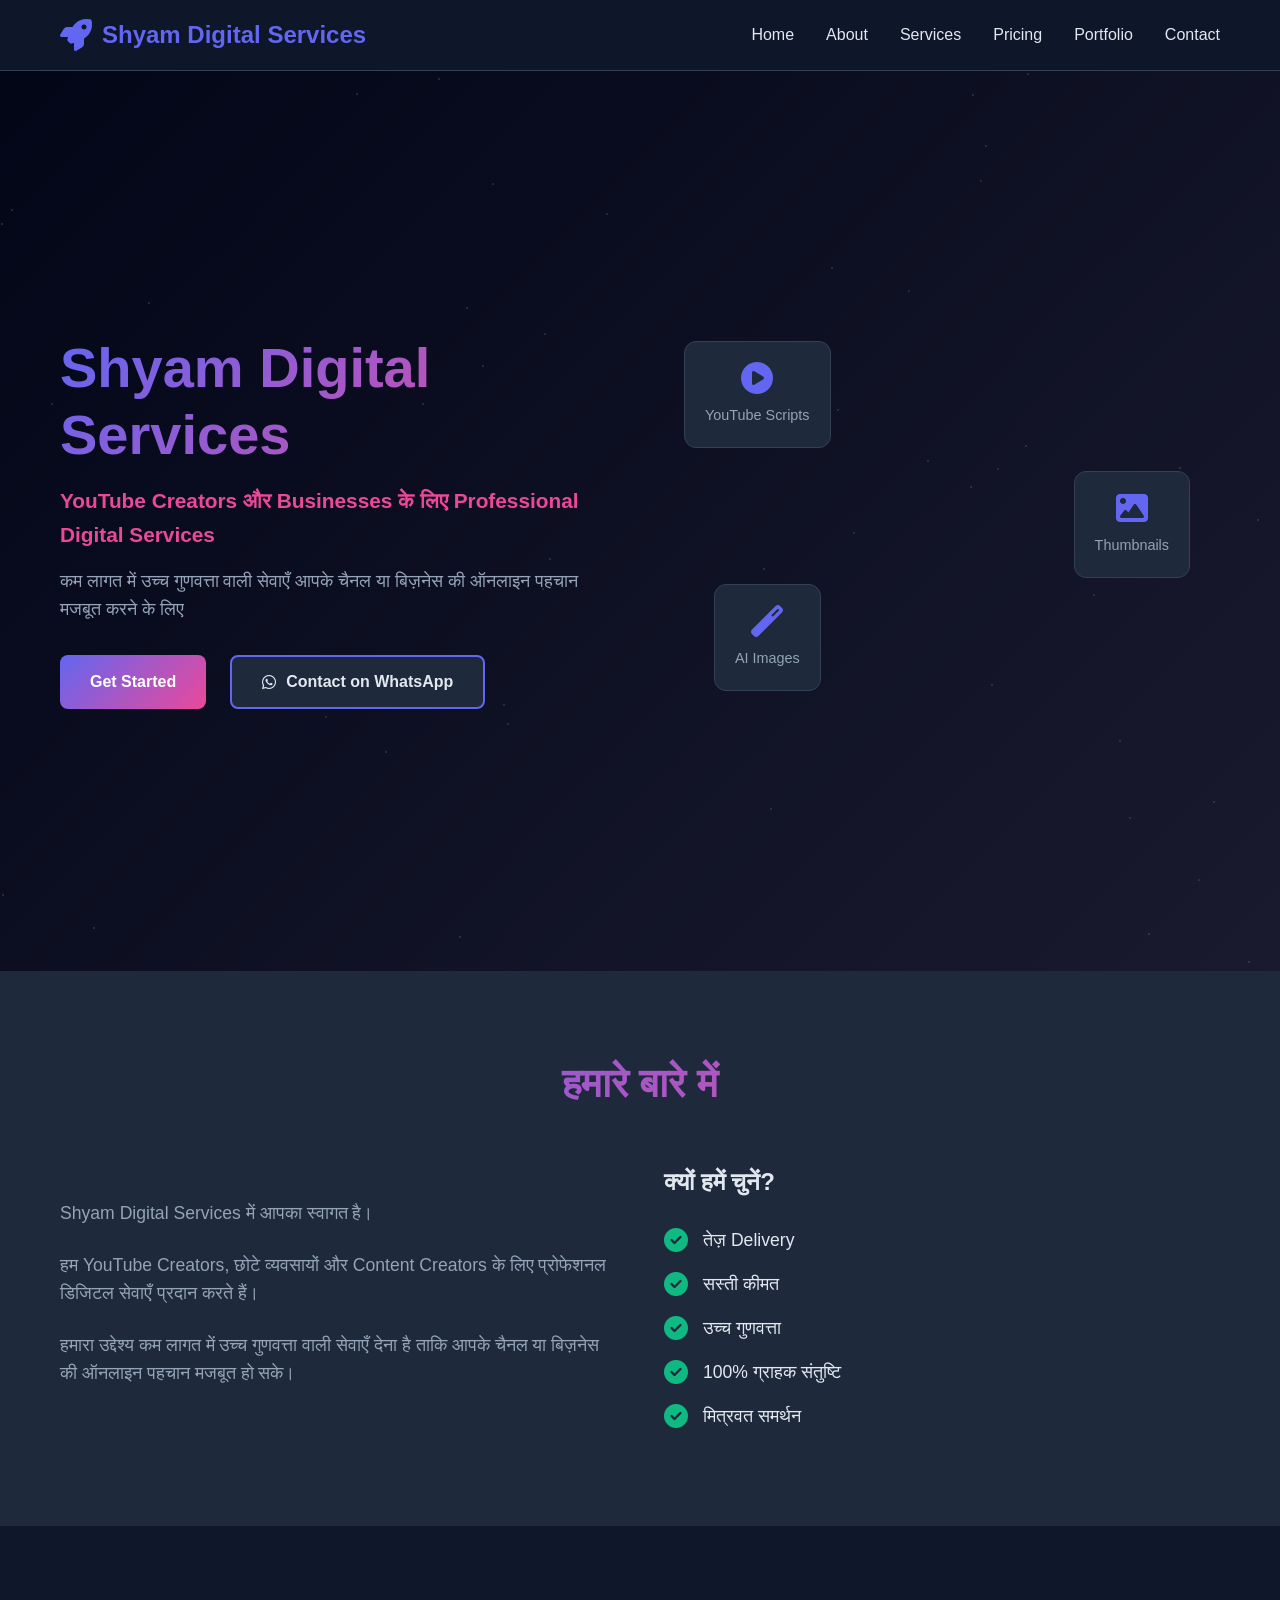
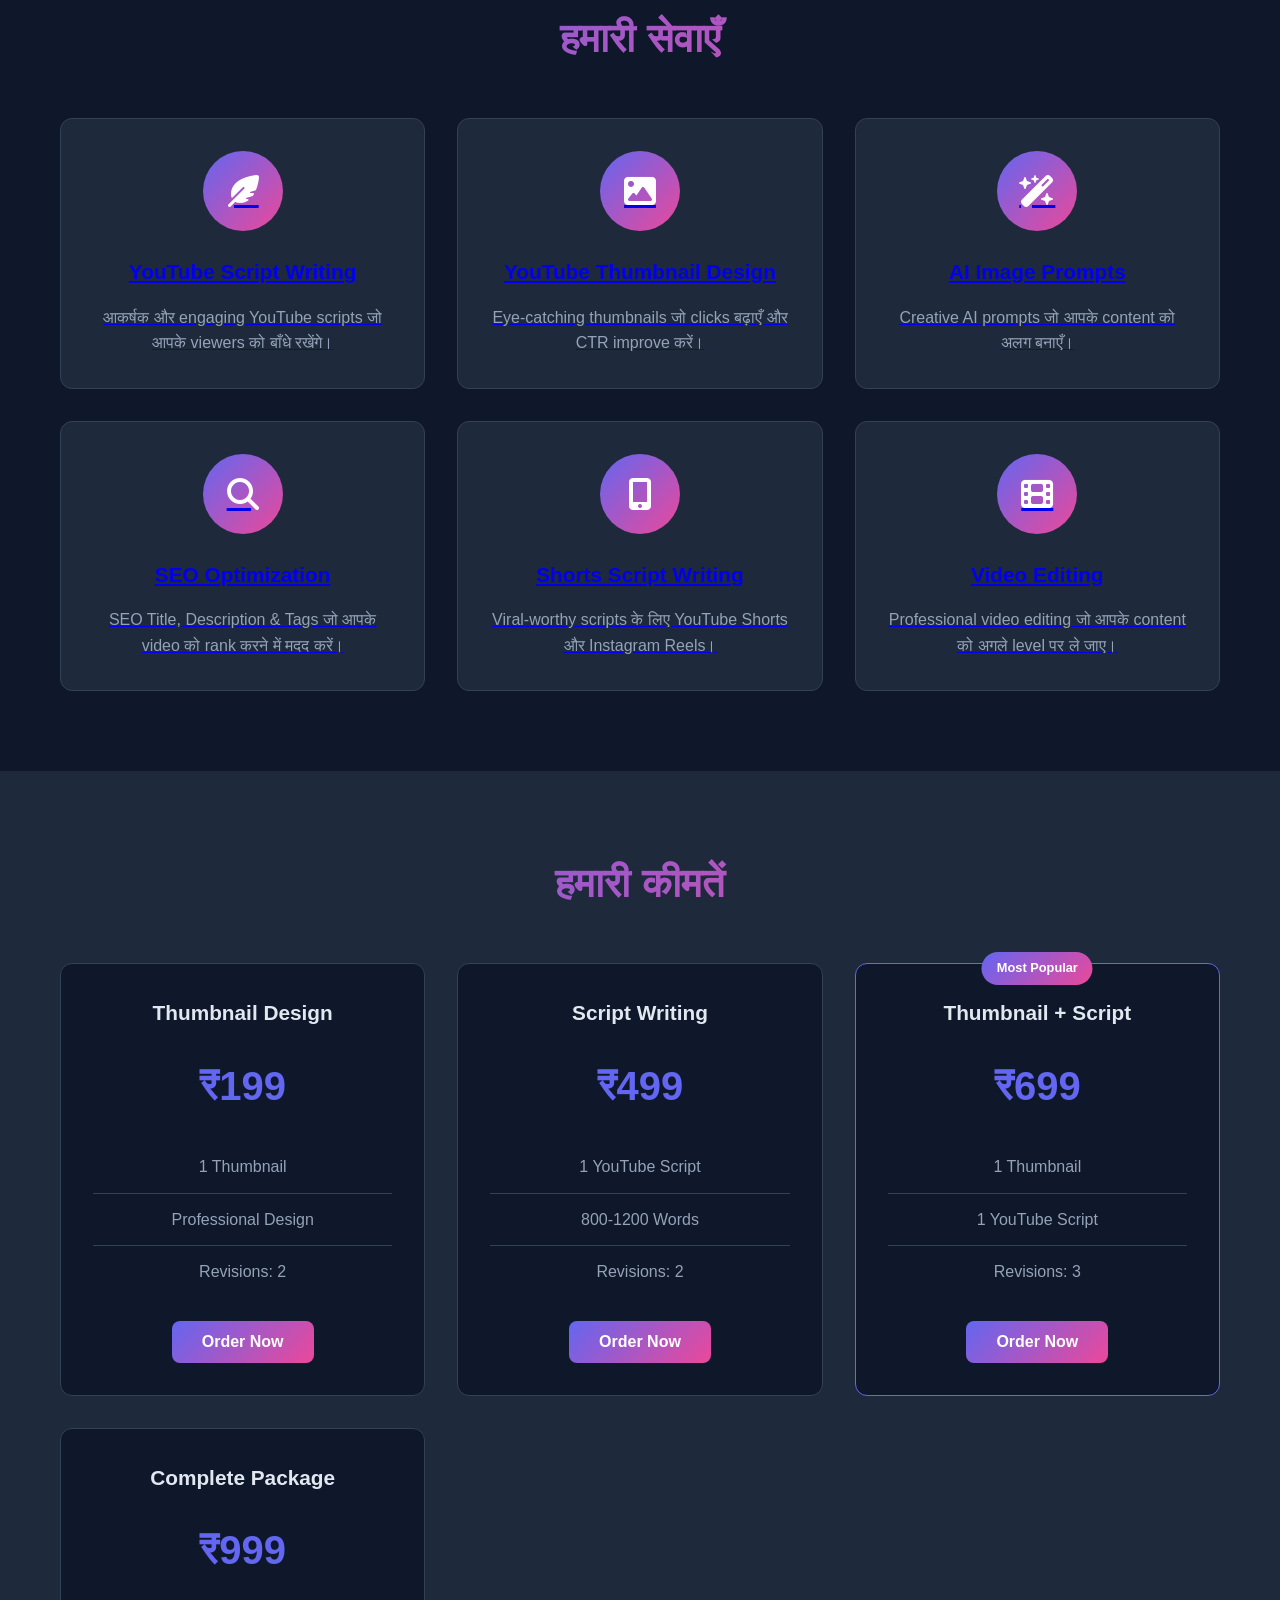
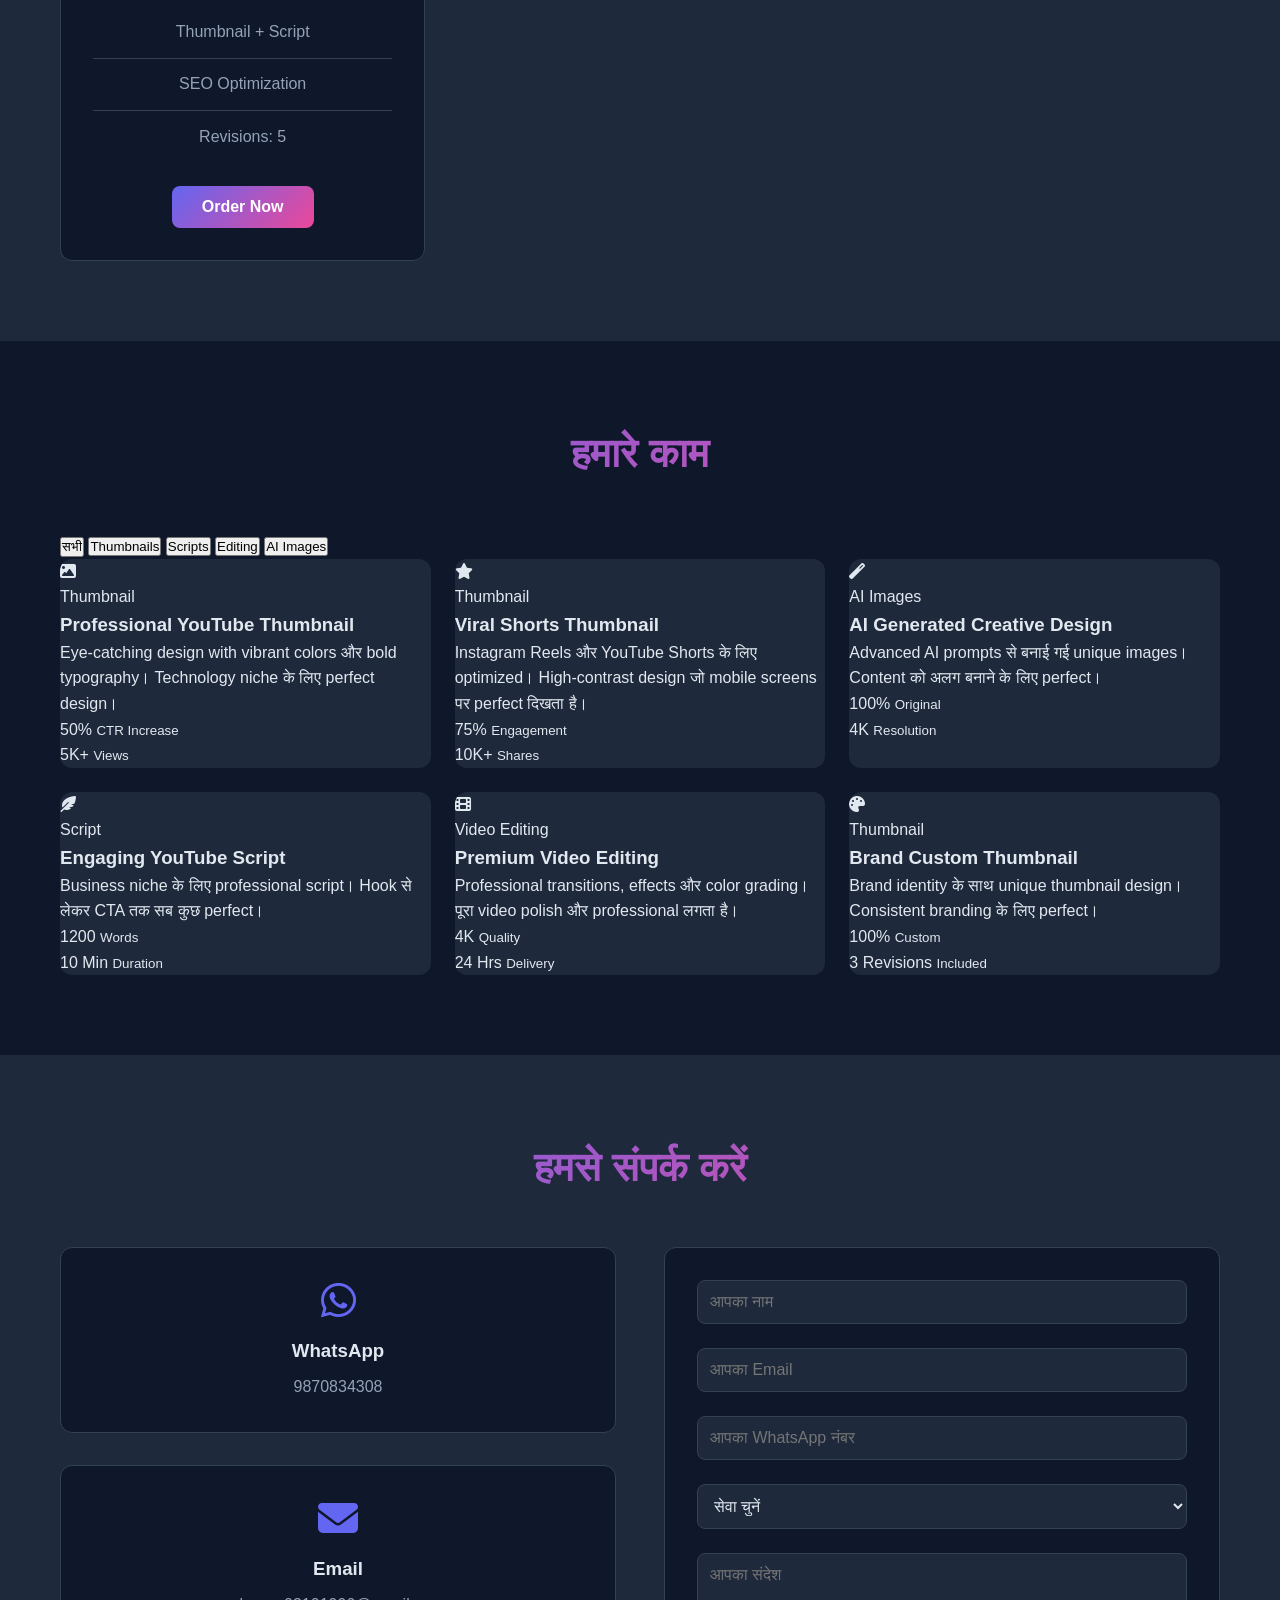
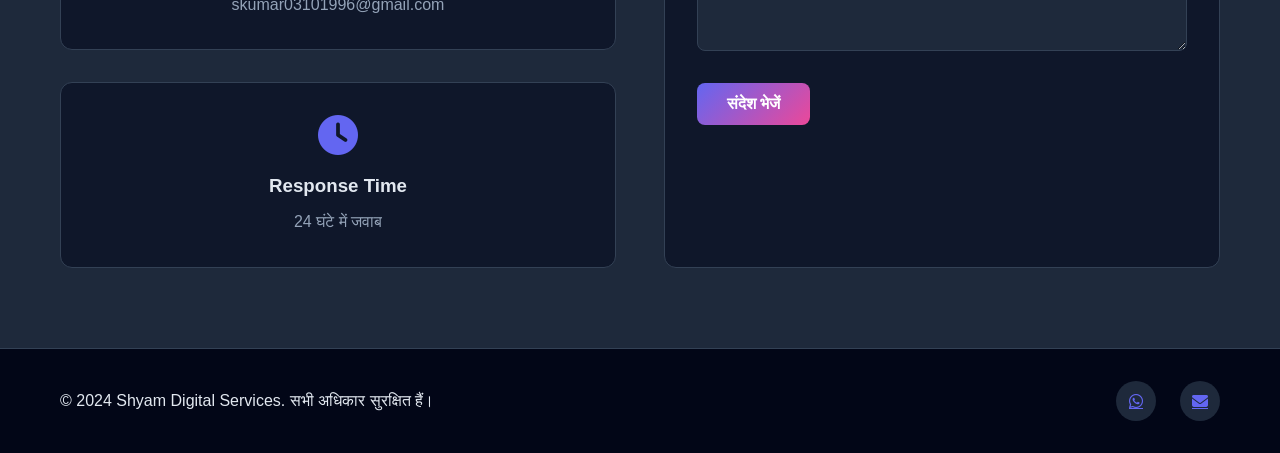
<file: index.html>
<!DOCTYPE html>
<html lang="hi">
<head>
    <meta charset="UTF-8">
    <meta name="viewport" content="width=device-width, initial-scale=1.0">
    <title>Shyam Digital Services - YouTube और Business के लिए Digital Solutions</title>
    <link rel="stylesheet" href="styles.css">
    <link rel="stylesheet" href="https://cdnjs.cloudflare.com/ajax/libs/font-awesome/6.4.0/css/all.min.css">
</head>
<body>
    <!-- Navigation -->
    <nav class="navbar">
        <div class="container">
            <div class="logo">
                <i class="fas fa-rocket"></i>
                <span>Shyam Digital Services</span>
            </div>
            <ul class="nav-links">
                <li><a href="#home">Home</a></li>
                <li><a href="#about">About</a></li>
                <li><a href="#services">Services</a></li>
                <li><a href="#pricing">Pricing</a></li>
                <li><a href="#portfolio">Portfolio</a></li>
                <li><a href="#contact">Contact</a></li>
            </ul>
            <div class="hamburger">
                <span></span>
                <span></span>
                <span></span>
            </div>
        </div>
    </nav>

    <!-- Home Section -->
    <section id="home" class="hero">
        <div class="stars"></div>
        <div class="container hero-content">
            <div class="hero-text">
                <h1 class="fade-in">Shyam Digital Services</h1>
                <p class="tagline fade-in" style="animation-delay: 0.2s;">YouTube Creators और Businesses के लिए Professional Digital Services</p>
                <p class="description fade-in" style="animation-delay: 0.4s;">कम लागत में उच्च गुणवत्ता वाली सेवाएँ आपके चैनल या बिज़नेस की ऑनलाइन पहचान मजबूत करने के लिए</p>
                <div class="hero-buttons fade-in" style="animation-delay: 0.6s;">
                    <a href="#services" class="btn btn-primary">Get Started</a>
                    <a href="https://wa.me/919870834308?text=Hello%20Shyam%20Digital%20Services" class="btn btn-secondary" target="_blank">
                        <i class="fab fa-whatsapp"></i> Contact on WhatsApp
                    </a>
                </div>
            </div>
            <div class="hero-image">
                <div class="floating-card card-1">
                    <i class="fas fa-play-circle"></i>
                    <p>YouTube Scripts</p>
                </div>
                <div class="floating-card card-2">
                    <i class="fas fa-image"></i>
                    <p>Thumbnails</p>
                </div>
                <div class="floating-card card-3">
                    <i class="fas fa-magic"></i>
                    <p>AI Images</p>
                </div>
            </div>
        </div>
    </section>

    <!-- About Section -->
    <section id="about" class="about">
        <div class="container">
            <h2 class="section-title">हमारे बारे में</h2>
            <div class="about-content">
                <div class="about-text">
                    <p>Shyam Digital Services में आपका स्वागत है।</p>
                    <p>हम YouTube Creators, छोटे व्यवसायों और Content Creators के लिए प्रोफेशनल डिजिटल सेवाएँ प्रदान करते हैं।</p>
                    <p>हमारा उद्देश्य कम लागत में उच्च गुणवत्ता वाली सेवाएँ देना है ताकि आपके चैनल या बिज़नेस की ऑनलाइन पहचान मजबूत हो सके।</p>
                </div>
                <div class="why-choose">
                    <h3>क्यों हमें चुनें?</h3>
                    <ul>
                        <li><i class="fas fa-check-circle"></i> तेज़ Delivery</li>
                        <li><i class="fas fa-check-circle"></i> सस्ती कीमत</li>
                        <li><i class="fas fa-check-circle"></i> उच्च गुणवत्ता</li>
                        <li><i class="fas fa-check-circle"></i> 100% ग्राहक संतुष्टि</li>
                        <li><i class="fas fa-check-circle"></i> मित्रवत समर्थन</li>
                    </ul>
                </div>
            </div>
        </div>
    </section>

    <!-- Services Section -->
    <section id="services" class="services">
        <div class="container">
            <h2 class="section-title">हमारी सेवाएँ</h2>
            <div class="services-grid">
                <a href="script-writing.html" class="service-card">
                    <div class="service-icon">
                        <i class="fas fa-feather-alt"></i>
                    </div>
                    <h3>YouTube Script Writing</h3>
                    <p>आकर्षक और engaging YouTube scripts जो आपके viewers को बाँधे रखेंगे।</p>
                </a>
                <a href="thumbnail-design.html" class="service-card">
                    <div class="service-icon">
                        <i class="fas fa-image"></i>
                    </div>
                    <h3>YouTube Thumbnail Design</h3>
                    <p>Eye-catching thumbnails जो clicks बढ़ाएँ और CTR improve करें।</p>
                </a>
                <a href="ai-images.html" class="service-card">
                    <div class="service-icon">
                        <i class="fas fa-wand-magic-sparkles"></i>
                    </div>
                    <h3>AI Image Prompts</h3>
                    <p>Creative AI prompts जो आपके content को अलग बनाएँ।</p>
                </a>
                <a href="seo-optimization.html" class="service-card">
                    <div class="service-icon">
                        <i class="fas fa-search"></i>
                    </div>
                    <h3>SEO Optimization</h3>
                    <p>SEO Title, Description & Tags जो आपके video को rank करने में मदद करें।</p>
                </a>
                <a href="shorts-script.html" class="service-card">
                    <div class="service-icon">
                        <i class="fas fa-mobile-alt"></i>
                    </div>
                    <h3>Shorts Script Writing</h3>
                    <p>Viral-worthy scripts के लिए YouTube Shorts और Instagram Reels।</p>
                </a>
                <a href="video-editing.html" class="service-card">
                    <div class="service-icon">
                        <i class="fas fa-film"></i>
                    </div>
                    <h3>Video Editing</h3>
                    <p>Professional video editing जो आपके content को अगले level पर ले जाए।</p>
                </a>
            </div>
        </div>
    </section>

    <!-- Pricing Section -->
    <section id="pricing" class="pricing">
        <div class="container">
            <h2 class="section-title">हमारी कीमतें</h2>
            <div class="pricing-grid">
                <div class="pricing-card">
                    <h3>Thumbnail Design</h3>
                    <div class="price">₹199</div>
                    <ul>
                        <li>1 Thumbnail</li>
                        <li>Professional Design</li>
                        <li>Revisions: 2</li>
                    </ul>
                    <button class="btn btn-primary">Order Now</button>
                </div>
                <div class="pricing-card">
                    <h3>Script Writing</h3>
                    <div class="price">₹499</div>
                    <ul>
                        <li>1 YouTube Script</li>
                        <li>800-1200 Words</li>
                        <li>Revisions: 2</li>
                    </ul>
                    <button class="btn btn-primary">Order Now</button>
                </div>
                <div class="pricing-card featured">
                    <div class="badge">Most Popular</div>
                    <h3>Thumbnail + Script</h3>
                    <div class="price">₹699</div>
                    <ul>
                        <li>1 Thumbnail</li>
                        <li>1 YouTube Script</li>
                        <li>Revisions: 3</li>
                    </ul>
                    <button class="btn btn-primary">Order Now</button>
                </div>
                <div class="pricing-card">
                    <h3>Complete Package</h3>
                    <div class="price">₹999</div>
                    <ul>
                        <li>Thumbnail + Script</li>
                        <li>SEO Optimization</li>
                        <li>Revisions: 5</li>
                    </ul>
                    <button class="btn btn-primary">Order Now</button>
                </div>
            </div>
        </div>
    </section>

    <!-- Portfolio Section -->
    <section id="portfolio" class="portfolio">
        <div class="container">
            <h2 class="section-title">हमारे काम</h2>
            
            <div class="portfolio-filters">
                <button class="filter-btn active" data-filter="all">सभी</button>
                <button class="filter-btn" data-filter="thumbnail">Thumbnails</button>
                <button class="filter-btn" data-filter="script">Scripts</button>
                <button class="filter-btn" data-filter="editing">Editing</button>
                <button class="filter-btn" data-filter="ai">AI Images</button>
            </div>

            <div class="portfolio-grid">
                <!-- Portfolio Item 1 -->
                <div class="portfolio-item" data-category="thumbnail">
                    <div class="portfolio-image">
                        <i class="fas fa-image"></i>
                    </div>
                    <div class="portfolio-info">
                        <span class="portfolio-category">Thumbnail</span>
                        <h3>Professional YouTube Thumbnail</h3>
                        <p class="portfolio-description">Eye-catching design with vibrant colors और bold typography। Technology niche के लिए perfect design।</p>
                        <div class="portfolio-stats">
                            <div class="portfolio-stat">
                                <span class="portfolio-stat-value">50%</span>
                                <small>CTR Increase</small>
                            </div>
                            <div class="portfolio-stat">
                                <span class="portfolio-stat-value">5K+</span>
                                <small>Views</small>
                            </div>
                        </div>
                    </div>
                </div>

                <!-- Portfolio Item 2 -->
                <div class="portfolio-item" data-category="thumbnail">
                    <div class="portfolio-image">
                        <i class="fas fa-star"></i>
                    </div>
                    <div class="portfolio-info">
                        <span class="portfolio-category">Thumbnail</span>
                        <h3>Viral Shorts Thumbnail</h3>
                        <p class="portfolio-description">Instagram Reels और YouTube Shorts के लिए optimized। High-contrast design जो mobile screens पर perfect दिखता है।</p>
                        <div class="portfolio-stats">
                            <div class="portfolio-stat">
                                <span class="portfolio-stat-value">75%</span>
                                <small>Engagement</small>
                            </div>
                            <div class="portfolio-stat">
                                <span class="portfolio-stat-value">10K+</span>
                                <small>Shares</small>
                            </div>
                        </div>
                    </div>
                </div>

                <!-- Portfolio Item 3 -->
                <div class="portfolio-item" data-category="ai">
                    <div class="portfolio-image">
                        <i class="fas fa-magic"></i>
                    </div>
                    <div class="portfolio-info">
                        <span class="portfolio-category">AI Images</span>
                        <h3>AI Generated Creative Design</h3>
                        <p class="portfolio-description">Advanced AI prompts से बनाई गई unique images। Content को अलग बनाने के लिए perfect।</p>
                        <div class="portfolio-stats">
                            <div class="portfolio-stat">
                                <span class="portfolio-stat-value">100%</span>
                                <small>Original</small>
                            </div>
                            <div class="portfolio-stat">
                                <span class="portfolio-stat-value">4K</span>
                                <small>Resolution</small>
                            </div>
                        </div>
                    </div>
                </div>

                <!-- Portfolio Item 4 -->
                <div class="portfolio-item" data-category="script">
                    <div class="portfolio-image">
                        <i class="fas fa-feather-alt"></i>
                    </div>
                    <div class="portfolio-info">
                        <span class="portfolio-category">Script</span>
                        <h3>Engaging YouTube Script</h3>
                        <p class="portfolio-description">Business niche के लिए professional script। Hook से लेकर CTA तक सब कुछ perfect।</p>
                        <div class="portfolio-stats">
                            <div class="portfolio-stat">
                                <span class="portfolio-stat-value">1200</span>
                                <small>Words</small>
                            </div>
                            <div class="portfolio-stat">
                                <span class="portfolio-stat-value">10 Min</span>
                                <small>Duration</small>
                            </div>
                        </div>
                    </div>
                </div>

                <!-- Portfolio Item 5 -->
                <div class="portfolio-item" data-category="editing">
                    <div class="portfolio-image">
                        <i class="fas fa-film"></i>
                    </div>
                    <div class="portfolio-info">
                        <span class="portfolio-category">Video Editing</span>
                        <h3>Premium Video Editing</h3>
                        <p class="portfolio-description">Professional transitions, effects और color grading। पूरा video polish और professional लगता है।</p>
                        <div class="portfolio-stats">
                            <div class="portfolio-stat">
                                <span class="portfolio-stat-value">4K</span>
                                <small>Quality</small>
                            </div>
                            <div class="portfolio-stat">
                                <span class="portfolio-stat-value">24 Hrs</span>
                                <small>Delivery</small>
                            </div>
                        </div>
                    </div>
                </div>

                <!-- Portfolio Item 6 -->
                <div class="portfolio-item" data-category="thumbnail">
                    <div class="portfolio-image">
                        <i class="fas fa-palette"></i>
                    </div>
                    <div class="portfolio-info">
                        <span class="portfolio-category">Thumbnail</span>
                        <h3>Brand Custom Thumbnail</h3>
                        <p class="portfolio-description">Brand identity के साथ unique thumbnail design। Consistent branding के लिए perfect।</p>
                        <div class="portfolio-stats">
                            <div class="portfolio-stat">
                                <span class="portfolio-stat-value">100%</span>
                                <small>Custom</small>
                            </div>
                            <div class="portfolio-stat">
                                <span class="portfolio-stat-value">3 Revisions</span>
                                <small>Included</small>
                            </div>
                        </div>
                    </div>
                </div>
            </div>
        </div>
    </section>

    <!-- Contact Section -->
    <section id="contact" class="contact">
        <div class="container">
            <h2 class="section-title">हमसे संपर्क करें</h2>
            <div class="contact-content">
                <div class="contact-info">
                    <div class="contact-card">
                        <i class="fab fa-whatsapp"></i>
                        <h3>WhatsApp</h3>
                        <a href="https://wa.me/919870834308?text=Hello%20Shyam%20Digital%20Services" target="_blank">9870834308</a>
                    </div>
                    <div class="contact-card">
                        <i class="fas fa-envelope"></i>
                        <h3>Email</h3>
                        <a href="mailto:skumar03101996@gmail.com">skumar03101996@gmail.com</a>
                    </div>
                    <div class="contact-card">
                        <i class="fas fa-clock"></i>
                        <h3>Response Time</h3>
                        <p>24 घंटे में जवाब</p>
                    </div>
                </div>
                <form class="contact-form" id="contactForm">
                    <div class="form-group">
                        <input type="text" placeholder="आपका नाम" required>
                    </div>
                    <div class="form-group">
                        <input type="email" placeholder="आपका Email" required>
                    </div>
                    <div class="form-group">
                        <input type="tel" placeholder="आपका WhatsApp नंबर" required>
                    </div>
                    <div class="form-group">
                        <select required>
                            <option value="">सेवा चुनें</option>
                            <option value="thumbnail">Thumbnail Design</option>
                            <option value="script">Script Writing</option>
                            <option value="both">Thumbnail + Script</option>
                            <option value="package">Complete Package</option>
                            <option value="other">अन्य</option>
                        </select>
                    </div>
                    <div class="form-group">
                        <textarea placeholder="आपका संदेश" rows="4" required></textarea>
                    </div>
                    <button type="submit" class="btn btn-primary">संदेश भेजें</button>
                </form>
            </div>
        </div>
    </section>

    <!-- Footer -->
    <footer class="footer">
        <div class="container">
            <p>&copy; 2024 Shyam Digital Services. सभी अधिकार सुरक्षित हैं।</p>
            <div class="social-links">
                <a href="https://wa.me/919870834308" target="_blank"><i class="fab fa-whatsapp"></i></a>
                <a href="mailto:skumar03101996@gmail.com"><i class="fas fa-envelope"></i></a>
            </div>
        </div>
    </footer>

    <script src="script.js"></script>
</body>
</html>
</file>
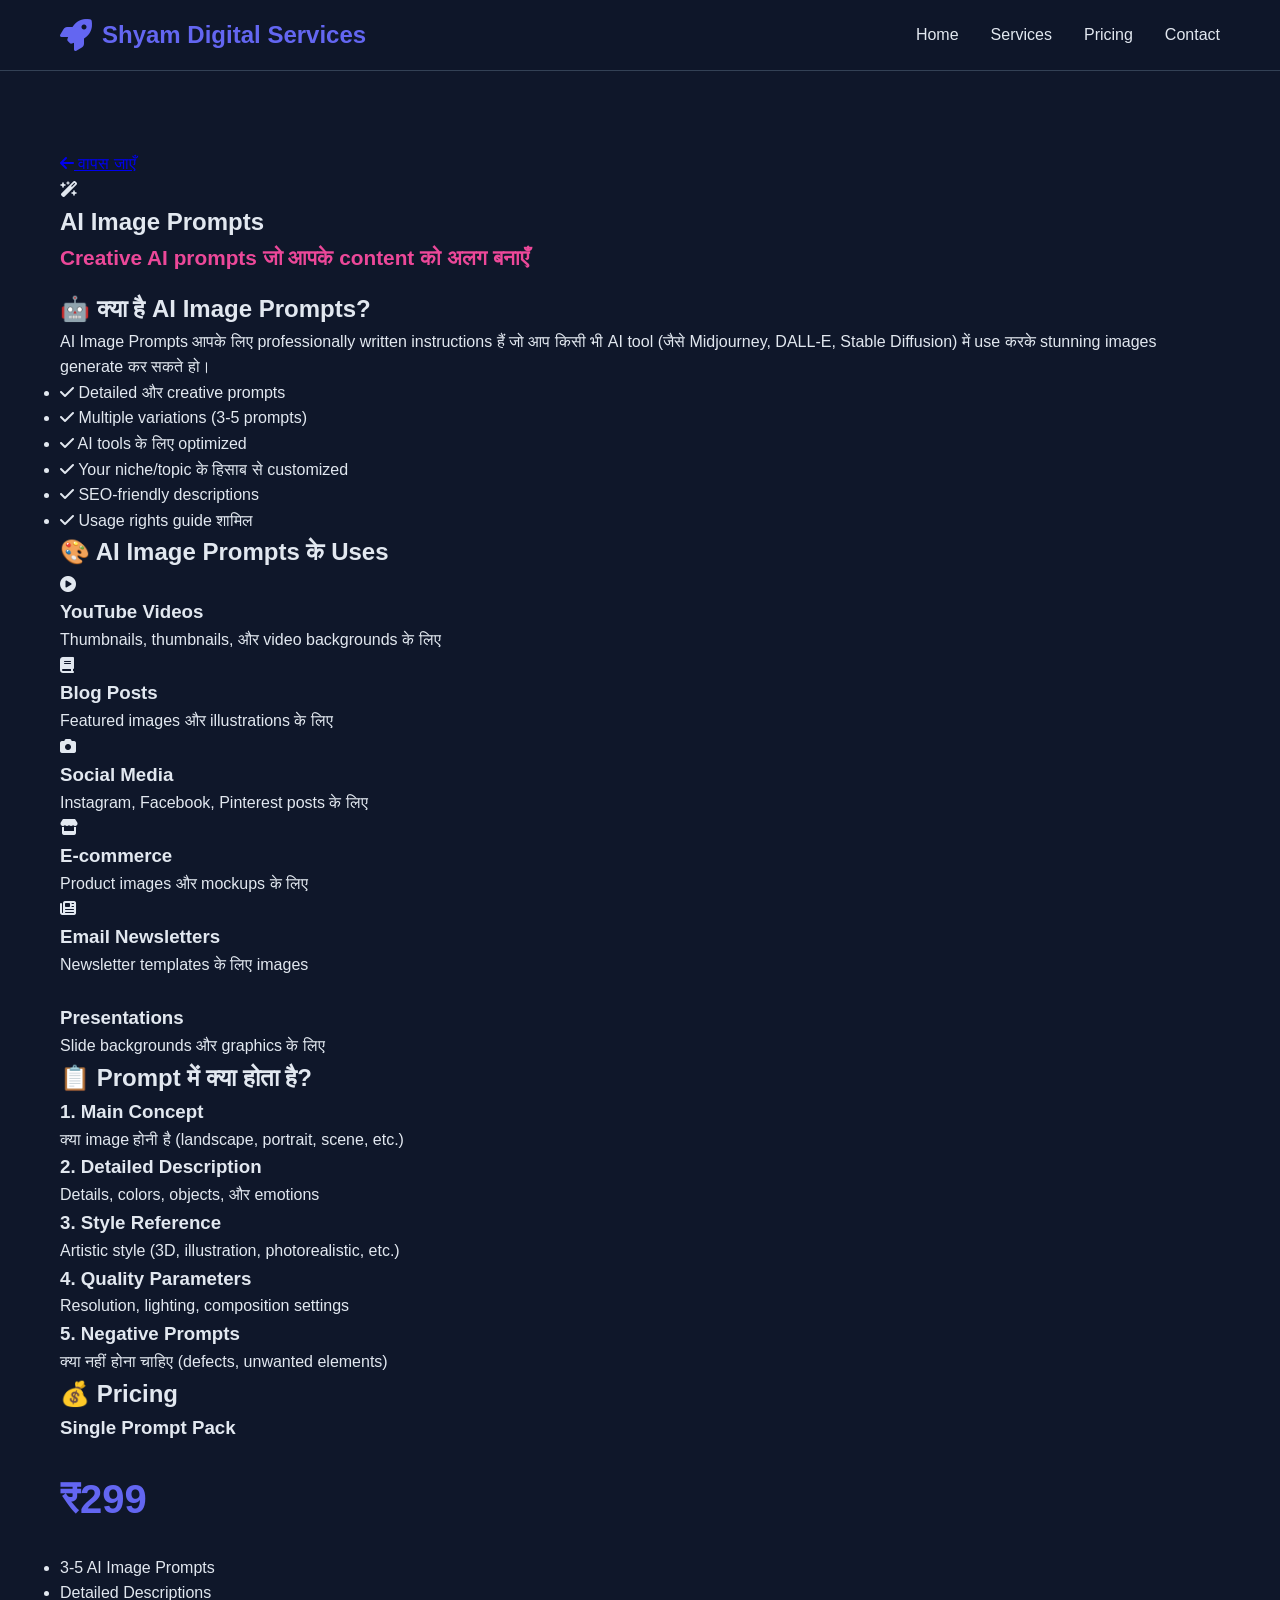
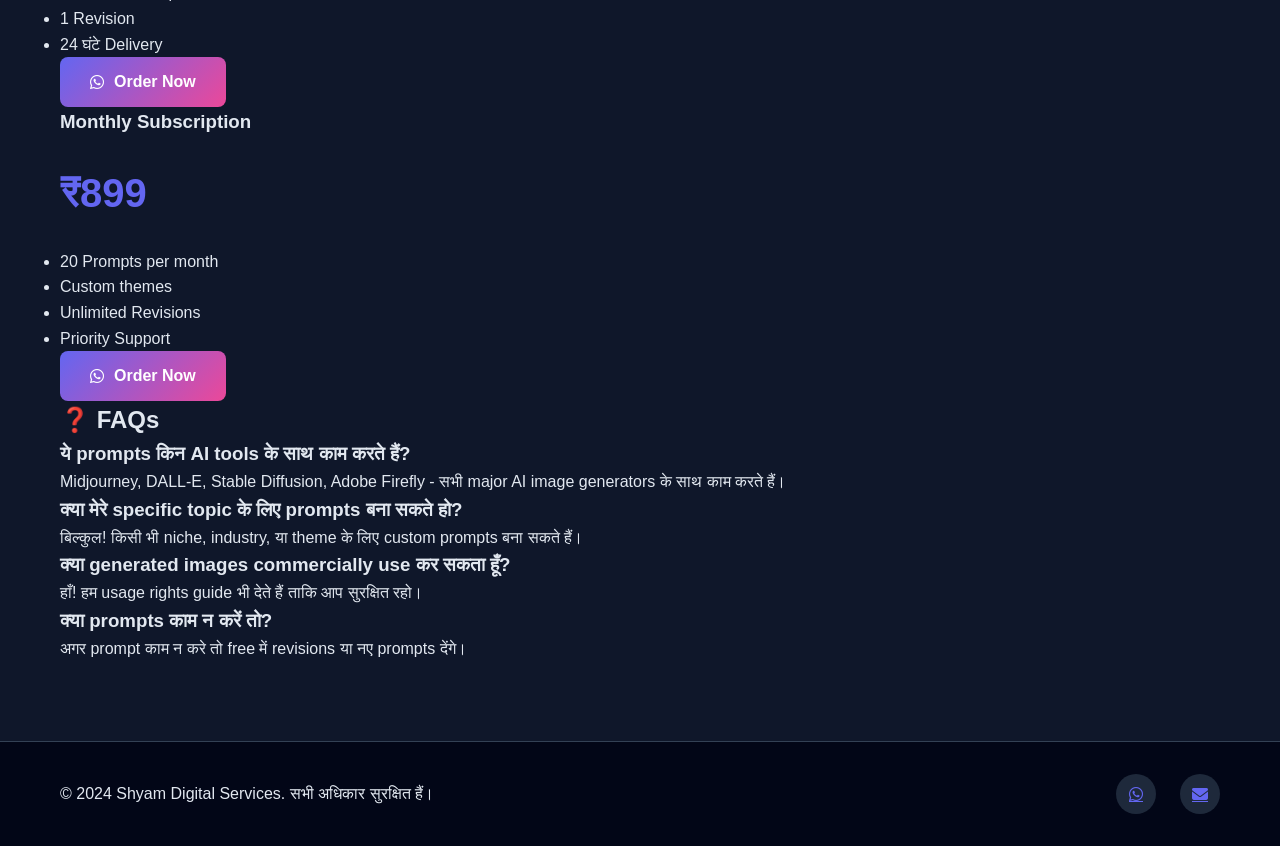
<file: ai-images.html>
<!DOCTYPE html>
<html lang="hi">
<head>
    <meta charset="UTF-8">
    <meta name="viewport" content="width=device-width, initial-scale=1.0">
    <title>AI Image Prompts - Shyam Digital Services</title>
    <link rel="stylesheet" href="styles.css">
    <link rel="stylesheet" href="https://cdnjs.cloudflare.com/ajax/libs/font-awesome/6.4.0/css/all.min.css">
</head>
<body>
    <!-- Navigation -->
    <nav class="navbar">
        <div class="container">
            <div class="logo">
                <i class="fas fa-rocket"></i>
                <span>Shyam Digital Services</span>
            </div>
            <ul class="nav-links">
                <li><a href="index.html#home">Home</a></li>
                <li><a href="index.html#services">Services</a></li>
                <li><a href="index.html#pricing">Pricing</a></li>
                <li><a href="index.html#contact">Contact</a></li>
            </ul>
            <div class="hamburger">
                <span></span>
                <span></span>
                <span></span>
            </div>
        </div>
    </nav>

    <!-- Service Details -->
    <section class="service-detail">
        <div class="container">
            <a href="index.html#services" class="back-btn"><i class="fas fa-arrow-left"></i> वापस जाएँ</a>
            
            <div class="service-header">
                <div class="service-icon-large">
                    <i class="fas fa-wand-magic-sparkles"></i>
                </div>
                <h1>AI Image Prompts</h1>
                <p class="tagline">Creative AI prompts जो आपके content को अलग बनाएँ</p>
            </div>

            <div class="service-content">
                <div class="content-section">
                    <h2>🤖 क्या है AI Image Prompts?</h2>
                    <p>AI Image Prompts आपके लिए professionally written instructions हैं जो आप किसी भी AI tool (जैसे Midjourney, DALL-E, Stable Diffusion) में use करके stunning images generate कर सकते हो।</p>
                    <ul class="features-list">
                        <li><i class="fas fa-check"></i> Detailed और creative prompts</li>
                        <li><i class="fas fa-check"></i> Multiple variations (3-5 prompts)</li>
                        <li><i class="fas fa-check"></i> AI tools के लिए optimized</li>
                        <li><i class="fas fa-check"></i> Your niche/topic के हिसाब से customized</li>
                        <li><i class="fas fa-check"></i> SEO-friendly descriptions</li>
                        <li><i class="fas fa-check"></i> Usage rights guide शामिल</li>
                    </ul>
                </div>

                <div class="content-section">
                    <h2>🎨 AI Image Prompts के Uses</h2>
                    <div class="uses-grid">
                        <div class="use-card">
                            <i class="fas fa-play-circle"></i>
                            <h3>YouTube Videos</h3>
                            <p>Thumbnails, thumbnails, और video backgrounds के लिए</p>
                        </div>
                        <div class="use-card">
                            <i class="fas fa-book"></i>
                            <h3>Blog Posts</h3>
                            <p>Featured images और illustrations के लिए</p>
                        </div>
                        <div class="use-card">
                            <i class="fas fa-camera"></i>
                            <h3>Social Media</h3>
                            <p>Instagram, Facebook, Pinterest posts के लिए</p>
                        </div>
                        <div class="use-card">
                            <i class="fas fa-store"></i>
                            <h3>E-commerce</h3>
                            <p>Product images और mockups के लिए</p>
                        </div>
                        <div class="use-card">
                            <i class="fas fa-newspaper"></i>
                            <h3>Email Newsletters</h3>
                            <p>Newsletter templates के लिए images</p>
                        </div>
                        <div class="use-card">
                            <i class="fas fa-presentation"></i>
                            <h3>Presentations</h3>
                            <p>Slide backgrounds और graphics के लिए</p>
                        </div>
                    </div>
                </div>

                <div class="content-section">
                    <h2>📋 Prompt में क्या होता है?</h2>
                    <div class="prompt-structure">
                        <div class="prompt-part">
                            <h3>1. Main Concept</h3>
                            <p>क्या image होनी है (landscape, portrait, scene, etc.)</p>
                        </div>
                        <div class="prompt-part">
                            <h3>2. Detailed Description</h3>
                            <p>Details, colors, objects, और emotions</p>
                        </div>
                        <div class="prompt-part">
                            <h3>3. Style Reference</h3>
                            <p>Artistic style (3D, illustration, photorealistic, etc.)</p>
                        </div>
                        <div class="prompt-part">
                            <h3>4. Quality Parameters</h3>
                            <p>Resolution, lighting, composition settings</p>
                        </div>
                        <div class="prompt-part">
                            <h3>5. Negative Prompts</h3>
                            <p>क्या नहीं होना चाहिए (defects, unwanted elements)</p>
                        </div>
                    </div>
                </div>

                <div class="content-section">
                    <h2>💰 Pricing</h2>
                    <div class="pricing-detail">
                        <div class="price-box">
                            <h3>Single Prompt Pack</h3>
                            <div class="price">₹299</div>
                            <ul>
                                <li>3-5 AI Image Prompts</li>
                                <li>Detailed Descriptions</li>
                                <li>1 Revision</li>
                                <li>24 घंटे Delivery</li>
                            </ul>
                            <a href="https://wa.me/919870834308?text=नमस्ते! मुझे AI Image Prompts सेवा चाहिए।" class="btn btn-primary" target="_blank">
                                <i class="fab fa-whatsapp"></i> Order Now
                            </a>
                        </div>
                        <div class="price-box featured">
                            <h3>Monthly Subscription</h3>
                            <div class="price">₹899</div>
                            <ul>
                                <li>20 Prompts per month</li>
                                <li>Custom themes</li>
                                <li>Unlimited Revisions</li>
                                <li>Priority Support</li>
                            </ul>
                            <a href="https://wa.me/919870834308?text=नमस्ते! मुझे Monthly AI Prompts Subscription चाहिए।" class="btn btn-primary" target="_blank">
                                <i class="fab fa-whatsapp"></i> Order Now
                            </a>
                        </div>
                    </div>
                </div>

                <div class="content-section">
                    <h2>❓ FAQs</h2>
                    <div class="faq">
                        <div class="faq-item">
                            <h3>ये prompts किन AI tools के साथ काम करते हैं?</h3>
                            <p>Midjourney, DALL-E, Stable Diffusion, Adobe Firefly - सभी major AI image generators के साथ काम करते हैं।</p>
                        </div>
                        <div class="faq-item">
                            <h3>क्या मेरे specific topic के लिए prompts बना सकते हो?</h3>
                            <p>बिल्कुल! किसी भी niche, industry, या theme के लिए custom prompts बना सकते हैं।</p>
                        </div>
                        <div class="faq-item">
                            <h3>क्या generated images commercially use कर सकता हूँ?</h3>
                            <p>हाँ! हम usage rights guide भी देते हैं ताकि आप सुरक्षित रहो।</p>
                        </div>
                        <div class="faq-item">
                            <h3>क्या prompts काम न करें तो?</h3>
                            <p>अगर prompt काम न करे तो free में revisions या नए prompts देंगे।</p>
                        </div>
                    </div>
                </div>
            </div>
        </div>
    </section>

    <!-- Footer -->
    <footer class="footer">
        <div class="container">
            <p>&copy; 2024 Shyam Digital Services. सभी अधिकार सुरक्षित हैं।</p>
            <div class="social-links">
                <a href="https://wa.me/919870834308" target="_blank"><i class="fab fa-whatsapp"></i></a>
                <a href="mailto:skumar03101996@gmail.com"><i class="fas fa-envelope"></i></a>
            </div>
        </div>
    </footer>

    <script src="script.js"></script>
</body>
</html>
</file>
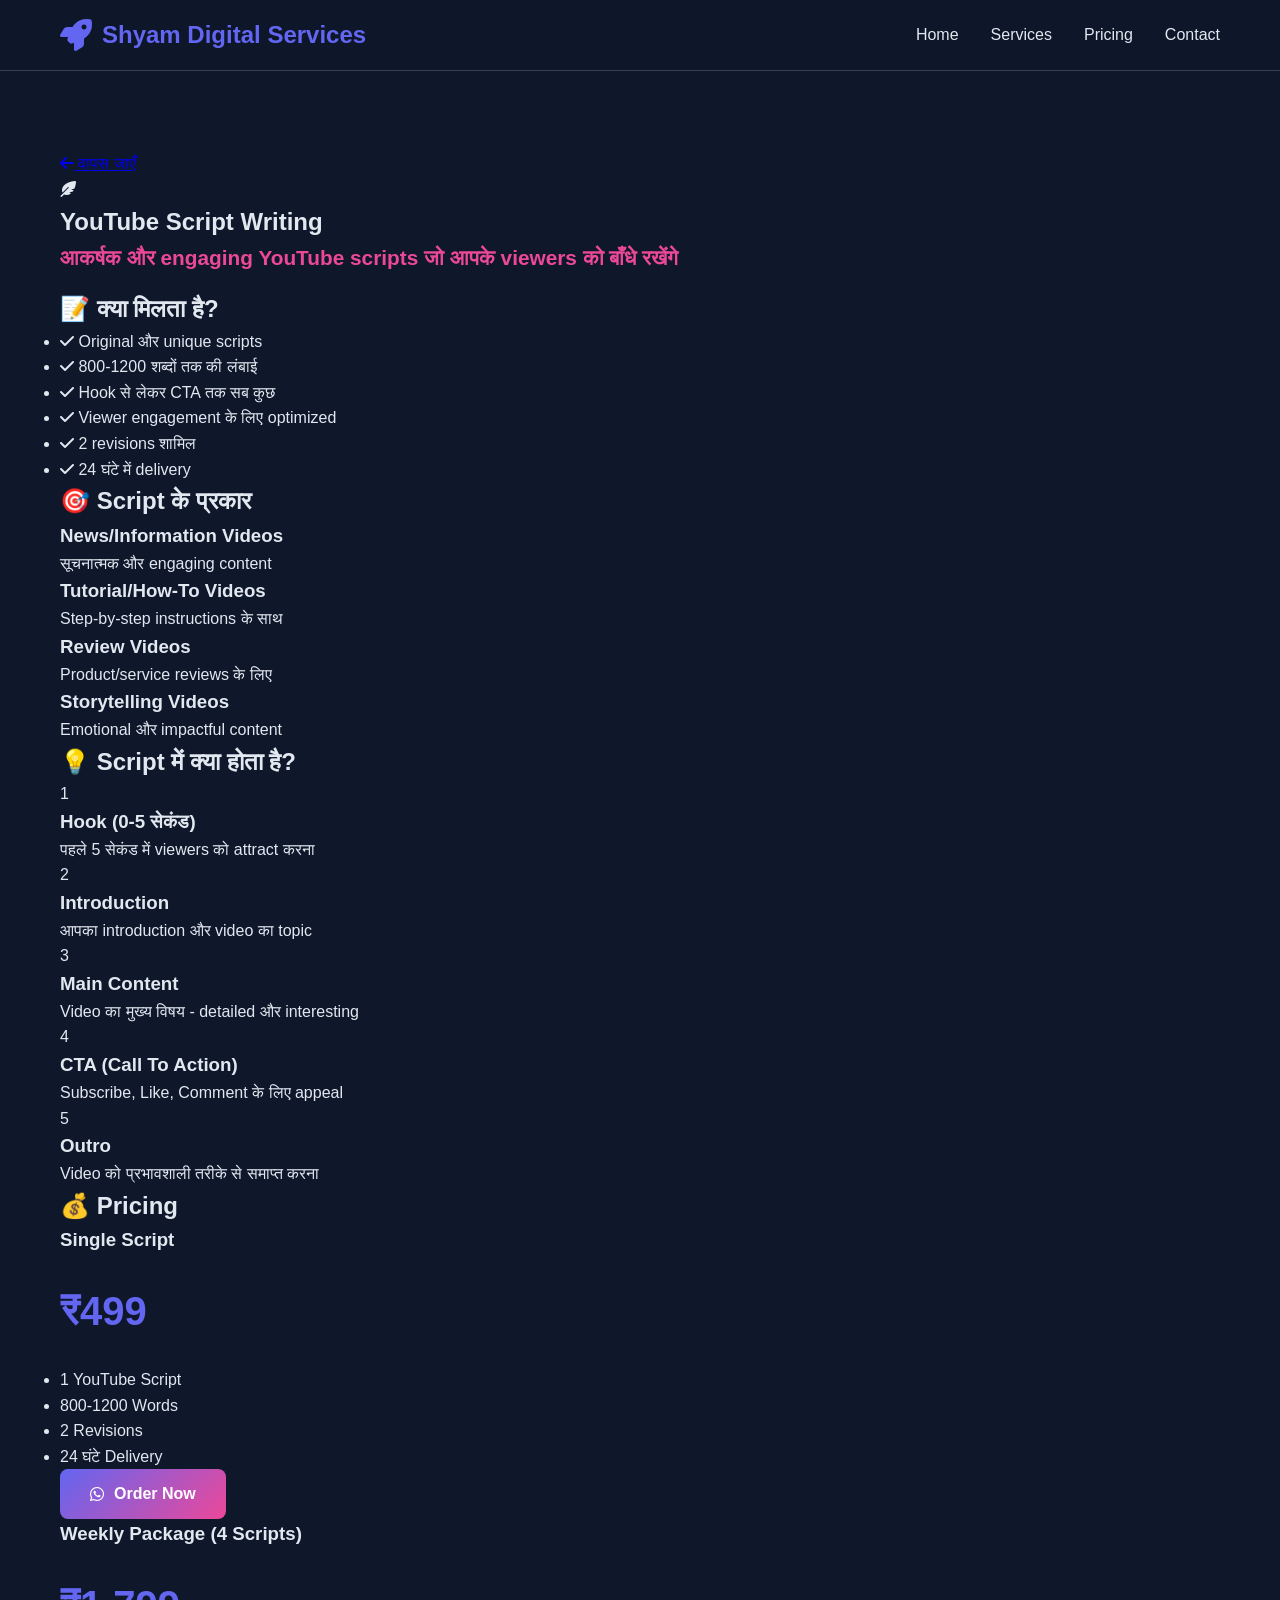
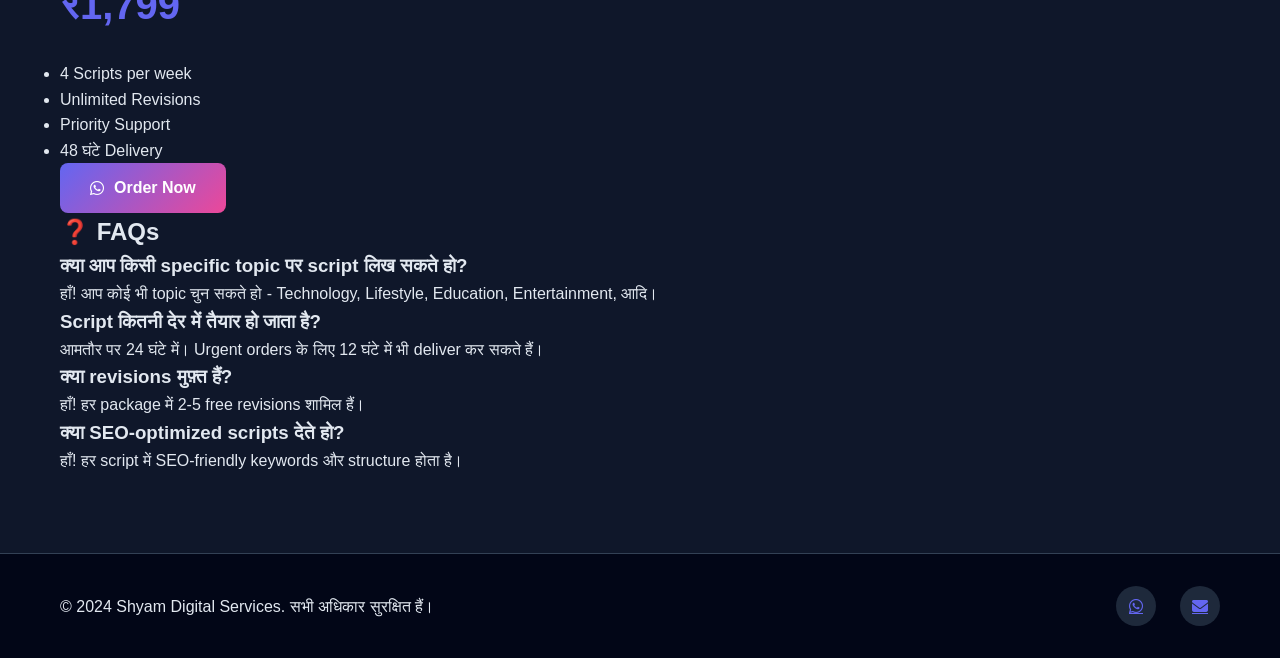
<file: script-writing.html>
<!DOCTYPE html>
<html lang="hi">
<head>
    <meta charset="UTF-8">
    <meta name="viewport" content="width=device-width, initial-scale=1.0">
    <title>YouTube Script Writing - Shyam Digital Services</title>
    <link rel="stylesheet" href="styles.css">
    <link rel="stylesheet" href="https://cdnjs.cloudflare.com/ajax/libs/font-awesome/6.4.0/css/all.min.css">
</head>
<body>
    <!-- Navigation -->
    <nav class="navbar">
        <div class="container">
            <div class="logo">
                <i class="fas fa-rocket"></i>
                <span>Shyam Digital Services</span>
            </div>
            <ul class="nav-links">
                <li><a href="index.html#home">Home</a></li>
                <li><a href="index.html#services">Services</a></li>
                <li><a href="index.html#pricing">Pricing</a></li>
                <li><a href="index.html#contact">Contact</a></li>
            </ul>
            <div class="hamburger">
                <span></span>
                <span></span>
                <span></span>
            </div>
        </div>
    </nav>

    <!-- Service Details -->
    <section class="service-detail">
        <div class="container">
            <a href="index.html#services" class="back-btn"><i class="fas fa-arrow-left"></i> वापस जाएँ</a>
            
            <div class="service-header">
                <div class="service-icon-large">
                    <i class="fas fa-feather-alt"></i>
                </div>
                <h1>YouTube Script Writing</h1>
                <p class="tagline">आकर्षक और engaging YouTube scripts जो आपके viewers को बाँधे रखेंगे</p>
            </div>

            <div class="service-content">
                <div class="content-section">
                    <h2>📝 क्या मिलता है?</h2>
                    <ul class="features-list">
                        <li><i class="fas fa-check"></i> Original और unique scripts</li>
                        <li><i class="fas fa-check"></i> 800-1200 शब्दों तक की लंबाई</li>
                        <li><i class="fas fa-check"></i> Hook से लेकर CTA तक सब कुछ</li>
                        <li><i class="fas fa-check"></i> Viewer engagement के लिए optimized</li>
                        <li><i class="fas fa-check"></i> 2 revisions शामिल</li>
                        <li><i class="fas fa-check"></i> 24 घंटे में delivery</li>
                    </ul>
                </div>

                <div class="content-section">
                    <h2>🎯 Script के प्रकार</h2>
                    <div class="script-types">
                        <div class="type-card">
                            <h3>News/Information Videos</h3>
                            <p>सूचनात्मक और engaging content</p>
                        </div>
                        <div class="type-card">
                            <h3>Tutorial/How-To Videos</h3>
                            <p>Step-by-step instructions के साथ</p>
                        </div>
                        <div class="type-card">
                            <h3>Review Videos</h3>
                            <p>Product/service reviews के लिए</p>
                        </div>
                        <div class="type-card">
                            <h3>Storytelling Videos</h3>
                            <p>Emotional और impactful content</p>
                        </div>
                    </div>
                </div>

                <div class="content-section">
                    <h2>💡 Script में क्या होता है?</h2>
                    <div class="script-structure">
                        <div class="step">
                            <div class="step-number">1</div>
                            <div class="step-content">
                                <h3>Hook (0-5 सेकंड)</h3>
                                <p>पहले 5 सेकंड में viewers को attract करना</p>
                            </div>
                        </div>
                        <div class="step">
                            <div class="step-number">2</div>
                            <div class="step-content">
                                <h3>Introduction</h3>
                                <p>आपका introduction और video का topic</p>
                            </div>
                        </div>
                        <div class="step">
                            <div class="step-number">3</div>
                            <div class="step-content">
                                <h3>Main Content</h3>
                                <p>Video का मुख्य विषय - detailed और interesting</p>
                            </div>
                        </div>
                        <div class="step">
                            <div class="step-number">4</div>
                            <div class="step-content">
                                <h3>CTA (Call To Action)</h3>
                                <p>Subscribe, Like, Comment के लिए appeal</p>
                            </div>
                        </div>
                        <div class="step">
                            <div class="step-number">5</div>
                            <div class="step-content">
                                <h3>Outro</h3>
                                <p>Video को प्रभावशाली तरीके से समाप्त करना</p>
                            </div>
                        </div>
                    </div>
                </div>

                <div class="content-section">
                    <h2>💰 Pricing</h2>
                    <div class="pricing-detail">
                        <div class="price-box">
                            <h3>Single Script</h3>
                            <div class="price">₹499</div>
                            <ul>
                                <li>1 YouTube Script</li>
                                <li>800-1200 Words</li>
                                <li>2 Revisions</li>
                                <li>24 घंटे Delivery</li>
                            </ul>
                            <a href="https://wa.me/919870834308?text=नमस्ते! मुझे YouTube Script Writing सेवा चाहिए।" class="btn btn-primary" target="_blank">
                                <i class="fab fa-whatsapp"></i> Order Now
                            </a>
                        </div>
                        <div class="price-box featured">
                            <h3>Weekly Package (4 Scripts)</h3>
                            <div class="price">₹1,799</div>
                            <ul>
                                <li>4 Scripts per week</li>
                                <li>Unlimited Revisions</li>
                                <li>Priority Support</li>
                                <li>48 घंटे Delivery</li>
                            </ul>
                            <a href="https://wa.me/919870834308?text=नमस्ते! मुझे Weekly Script Package चाहिए।" class="btn btn-primary" target="_blank">
                                <i class="fab fa-whatsapp"></i> Order Now
                            </a>
                        </div>
                    </div>
                </div>

                <div class="content-section">
                    <h2>❓ FAQs</h2>
                    <div class="faq">
                        <div class="faq-item">
                            <h3>क्या आप किसी specific topic पर script लिख सकते हो?</h3>
                            <p>हाँ! आप कोई भी topic चुन सकते हो - Technology, Lifestyle, Education, Entertainment, आदि।</p>
                        </div>
                        <div class="faq-item">
                            <h3>Script कितनी देर में तैयार हो जाता है?</h3>
                            <p>आमतौर पर 24 घंटे में। Urgent orders के लिए 12 घंटे में भी deliver कर सकते हैं।</p>
                        </div>
                        <div class="faq-item">
                            <h3>क्या revisions मुफ़्त हैं?</h3>
                            <p>हाँ! हर package में 2-5 free revisions शामिल हैं।</p>
                        </div>
                        <div class="faq-item">
                            <h3>क्या SEO-optimized scripts देते हो?</h3>
                            <p>हाँ! हर script में SEO-friendly keywords और structure होता है।</p>
                        </div>
                    </div>
                </div>
            </div>
        </div>
    </section>

    <!-- Footer -->
    <footer class="footer">
        <div class="container">
            <p>&copy; 2024 Shyam Digital Services. सभी अधिकार सुरक्षित हैं।</p>
            <div class="social-links">
                <a href="https://wa.me/919870834308" target="_blank"><i class="fab fa-whatsapp"></i></a>
                <a href="mailto:skumar03101996@gmail.com"><i class="fas fa-envelope"></i></a>
            </div>
        </div>
    </footer>

    <script src="script.js"></script>
</body>
</html>
</file>
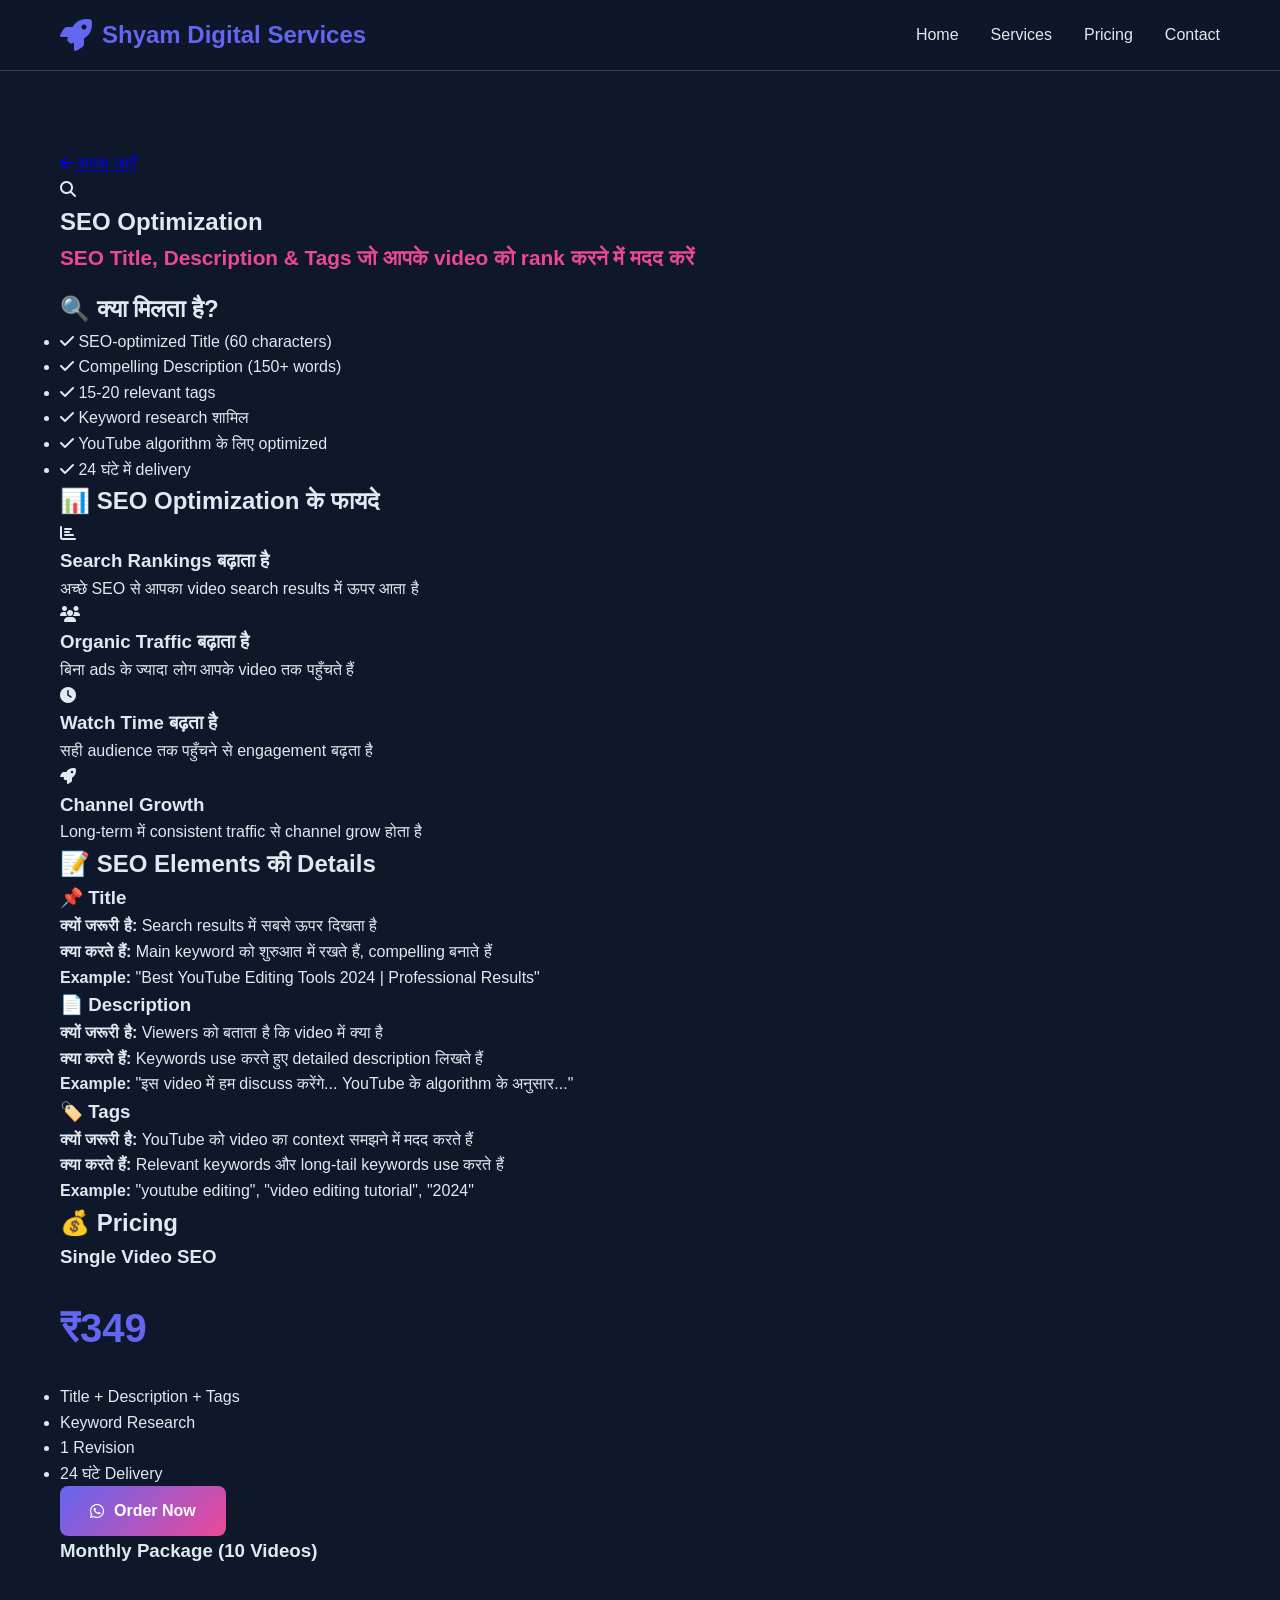
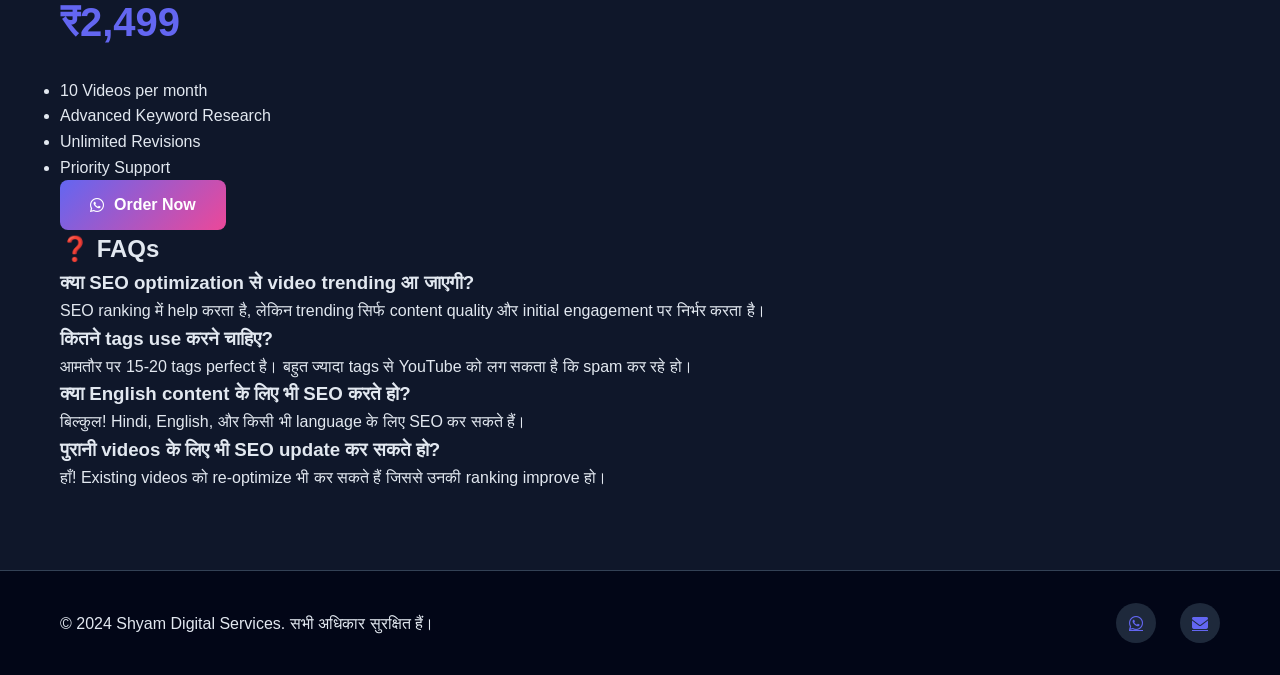
<file: seo-optimization.html>
<!DOCTYPE html>
<html lang="hi">
<head>
    <meta charset="UTF-8">
    <meta name="viewport" content="width=device-width, initial-scale=1.0">
    <title>SEO Optimization - Shyam Digital Services</title>
    <link rel="stylesheet" href="styles.css">
    <link rel="stylesheet" href="https://cdnjs.cloudflare.com/ajax/libs/font-awesome/6.4.0/css/all.min.css">
</head>
<body>
    <!-- Navigation -->
    <nav class="navbar">
        <div class="container">
            <div class="logo">
                <i class="fas fa-rocket"></i>
                <span>Shyam Digital Services</span>
            </div>
            <ul class="nav-links">
                <li><a href="index.html#home">Home</a></li>
                <li><a href="index.html#services">Services</a></li>
                <li><a href="index.html#pricing">Pricing</a></li>
                <li><a href="index.html#contact">Contact</a></li>
            </ul>
            <div class="hamburger">
                <span></span>
                <span></span>
                <span></span>
            </div>
        </div>
    </nav>

    <!-- Service Details -->
    <section class="service-detail">
        <div class="container">
            <a href="index.html#services" class="back-btn"><i class="fas fa-arrow-left"></i> वापस जाएँ</a>
            
            <div class="service-header">
                <div class="service-icon-large">
                    <i class="fas fa-search"></i>
                </div>
                <h1>SEO Optimization</h1>
                <p class="tagline">SEO Title, Description & Tags जो आपके video को rank करने में मदद करें</p>
            </div>

            <div class="service-content">
                <div class="content-section">
                    <h2>🔍 क्या मिलता है?</h2>
                    <ul class="features-list">
                        <li><i class="fas fa-check"></i> SEO-optimized Title (60 characters)</li>
                        <li><i class="fas fa-check"></i> Compelling Description (150+ words)</li>
                        <li><i class="fas fa-check"></i> 15-20 relevant tags</li>
                        <li><i class="fas fa-check"></i> Keyword research शामिल</li>
                        <li><i class="fas fa-check"></i> YouTube algorithm के लिए optimized</li>
                        <li><i class="fas fa-check"></i> 24 घंटे में delivery</li>
                    </ul>
                </div>

                <div class="content-section">
                    <h2>📊 SEO Optimization के फायदे</h2>
                    <div class="benefits-grid">
                        <div class="benefit-card">
                            <i class="fas fa-chart-bar"></i>
                            <h3>Search Rankings बढ़ाता है</h3>
                            <p>अच्छे SEO से आपका video search results में ऊपर आता है</p>
                        </div>
                        <div class="benefit-card">
                            <i class="fas fa-users"></i>
                            <h3>Organic Traffic बढ़ाता है</h3>
                            <p>बिना ads के ज्यादा लोग आपके video तक पहुँचते हैं</p>
                        </div>
                        <div class="benefit-card">
                            <i class="fas fa-clock"></i>
                            <h3>Watch Time बढ़ता है</h3>
                            <p>सही audience तक पहुँचने से engagement बढ़ता है</p>
                        </div>
                        <div class="benefit-card">
                            <i class="fas fa-rocket"></i>
                            <h3>Channel Growth</h3>
                            <p>Long-term में consistent traffic से channel grow होता है</p>
                        </div>
                    </div>
                </div>

                <div class="content-section">
                    <h2>📝 SEO Elements की Details</h2>
                    <div class="seo-elements">
                        <div class="element-box">
                            <h3>📌 Title</h3>
                            <p><strong>क्यों जरूरी है:</strong> Search results में सबसे ऊपर दिखता है</p>
                            <p><strong>क्या करते हैं:</strong> Main keyword को शुरुआत में रखते हैं, compelling बनाते हैं</p>
                            <p><strong>Example:</strong> "Best YouTube Editing Tools 2024 | Professional Results"</p>
                        </div>
                        <div class="element-box">
                            <h3>📄 Description</h3>
                            <p><strong>क्यों जरूरी है:</strong> Viewers को बताता है कि video में क्या है</p>
                            <p><strong>क्या करते हैं:</strong> Keywords use करते हुए detailed description लिखते हैं</p>
                            <p><strong>Example:</strong> "इस video में हम discuss करेंगे... YouTube के algorithm के अनुसार..."</p>
                        </div>
                        <div class="element-box">
                            <h3>🏷️ Tags</h3>
                            <p><strong>क्यों जरूरी है:</strong> YouTube को video का context समझने में मदद करते हैं</p>
                            <p><strong>क्या करते हैं:</strong> Relevant keywords और long-tail keywords use करते हैं</p>
                            <p><strong>Example:</strong> "youtube editing", "video editing tutorial", "2024"</p>
                        </div>
                    </div>
                </div>

                <div class="content-section">
                    <h2>💰 Pricing</h2>
                    <div class="pricing-detail">
                        <div class="price-box">
                            <h3>Single Video SEO</h3>
                            <div class="price">₹349</div>
                            <ul>
                                <li>Title + Description + Tags</li>
                                <li>Keyword Research</li>
                                <li>1 Revision</li>
                                <li>24 घंटे Delivery</li>
                            </ul>
                            <a href="https://wa.me/919870834308?text=नमस्ते! मुझे SEO Optimization सेवा चाहिए।" class="btn btn-primary" target="_blank">
                                <i class="fab fa-whatsapp"></i> Order Now
                            </a>
                        </div>
                        <div class="price-box featured">
                            <h3>Monthly Package (10 Videos)</h3>
                            <div class="price">₹2,499</div>
                            <ul>
                                <li>10 Videos per month</li>
                                <li>Advanced Keyword Research</li>
                                <li>Unlimited Revisions</li>
                                <li>Priority Support</li>
                            </ul>
                            <a href="https://wa.me/919870834308?text=नमस्ते! मुझे Monthly SEO Package चाहिए।" class="btn btn-primary" target="_blank">
                                <i class="fab fa-whatsapp"></i> Order Now
                            </a>
                        </div>
                    </div>
                </div>

                <div class="content-section">
                    <h2>❓ FAQs</h2>
                    <div class="faq">
                        <div class="faq-item">
                            <h3>क्या SEO optimization से video trending आ जाएगी?</h3>
                            <p>SEO ranking में help करता है, लेकिन trending सिर्फ content quality और initial engagement पर निर्भर करता है।</p>
                        </div>
                        <div class="faq-item">
                            <h3>कितने tags use करने चाहिए?</h3>
                            <p>आमतौर पर 15-20 tags perfect है। बहुत ज्यादा tags से YouTube को लग सकता है कि spam कर रहे हो।</p>
                        </div>
                        <div class="faq-item">
                            <h3>क्या English content के लिए भी SEO करते हो?</h3>
                            <p>बिल्कुल! Hindi, English, और किसी भी language के लिए SEO कर सकते हैं।</p>
                        </div>
                        <div class="faq-item">
                            <h3>पुरानी videos के लिए भी SEO update कर सकते हो?</h3>
                            <p>हाँ! Existing videos को re-optimize भी कर सकते हैं जिससे उनकी ranking improve हो।</p>
                        </div>
                    </div>
                </div>
            </div>
        </div>
    </section>

    <!-- Footer -->
    <footer class="footer">
        <div class="container">
            <p>&copy; 2024 Shyam Digital Services. सभी अधिकार सुरक्षित हैं।</p>
            <div class="social-links">
                <a href="https://wa.me/919870834308" target="_blank"><i class="fab fa-whatsapp"></i></a>
                <a href="mailto:skumar03101996@gmail.com"><i class="fas fa-envelope"></i></a>
            </div>
        </div>
    </footer>

    <script src="script.js"></script>
</body>
</html>
</file>
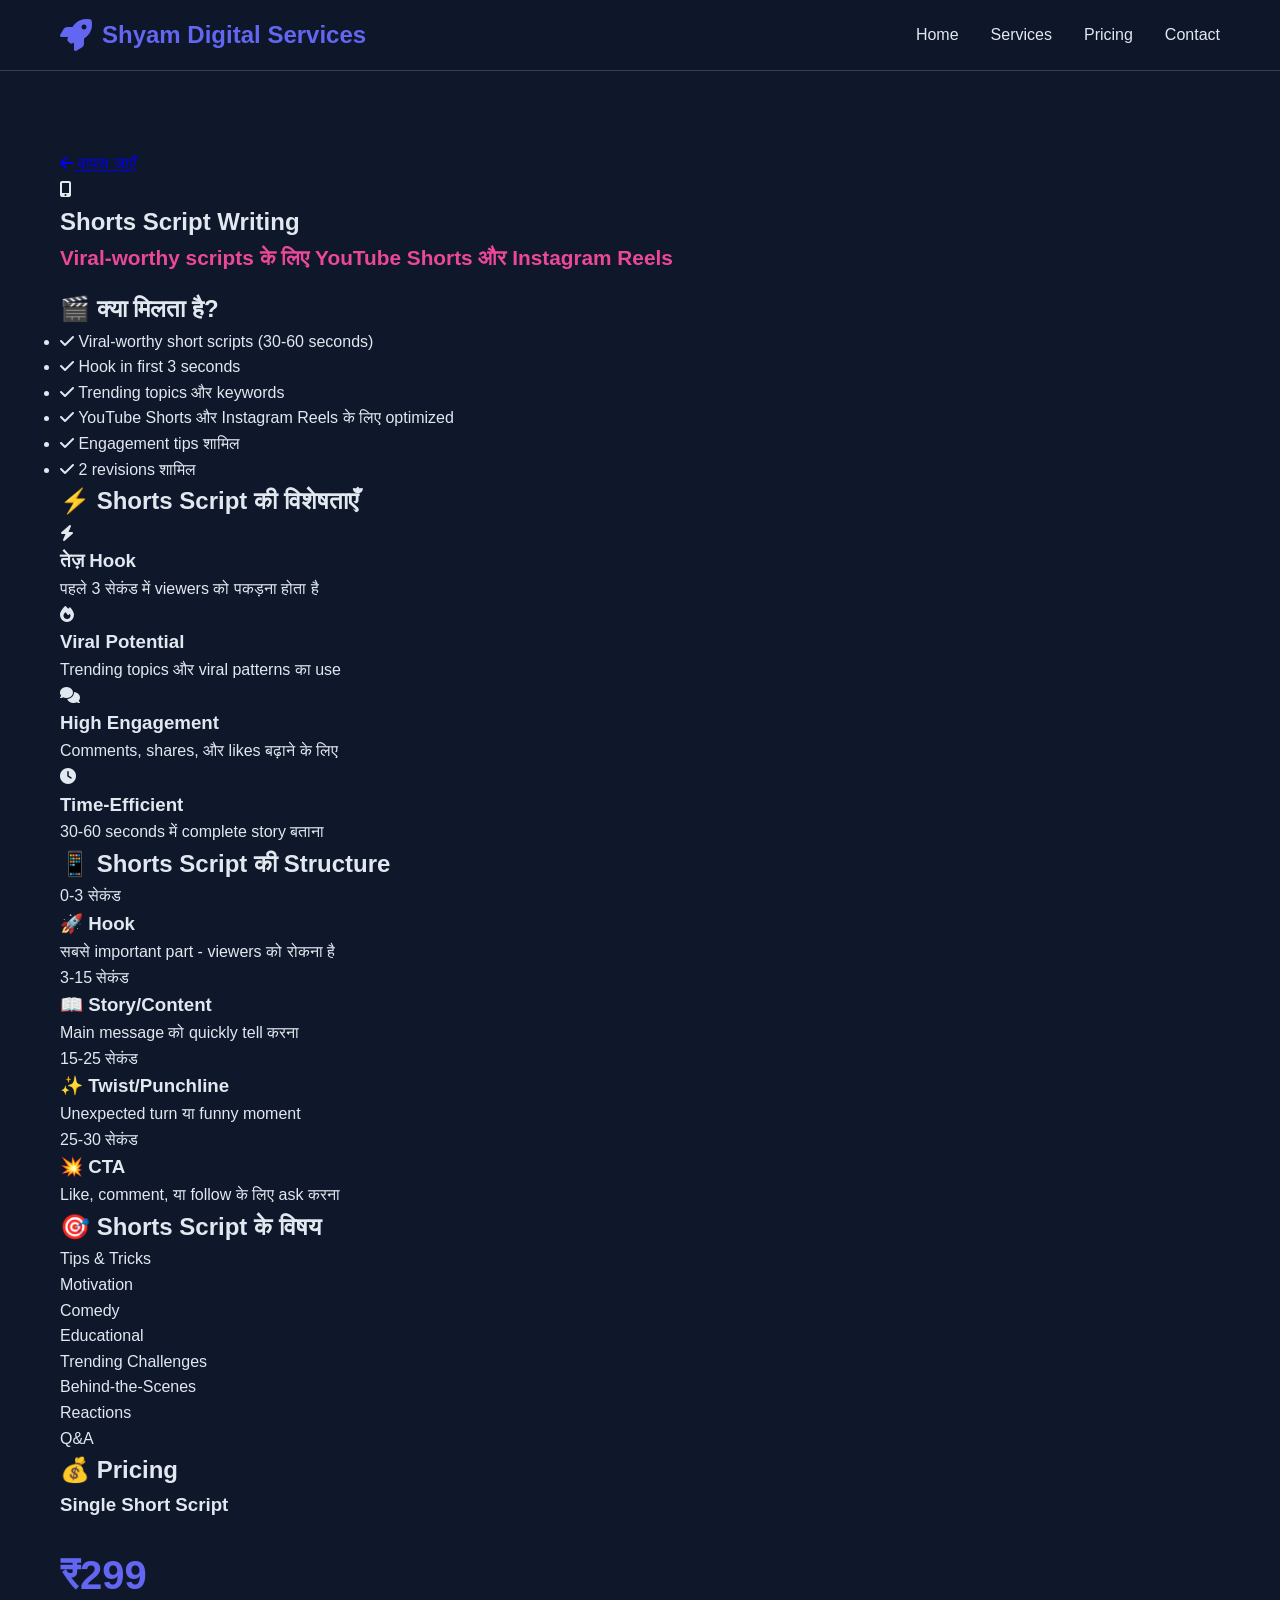
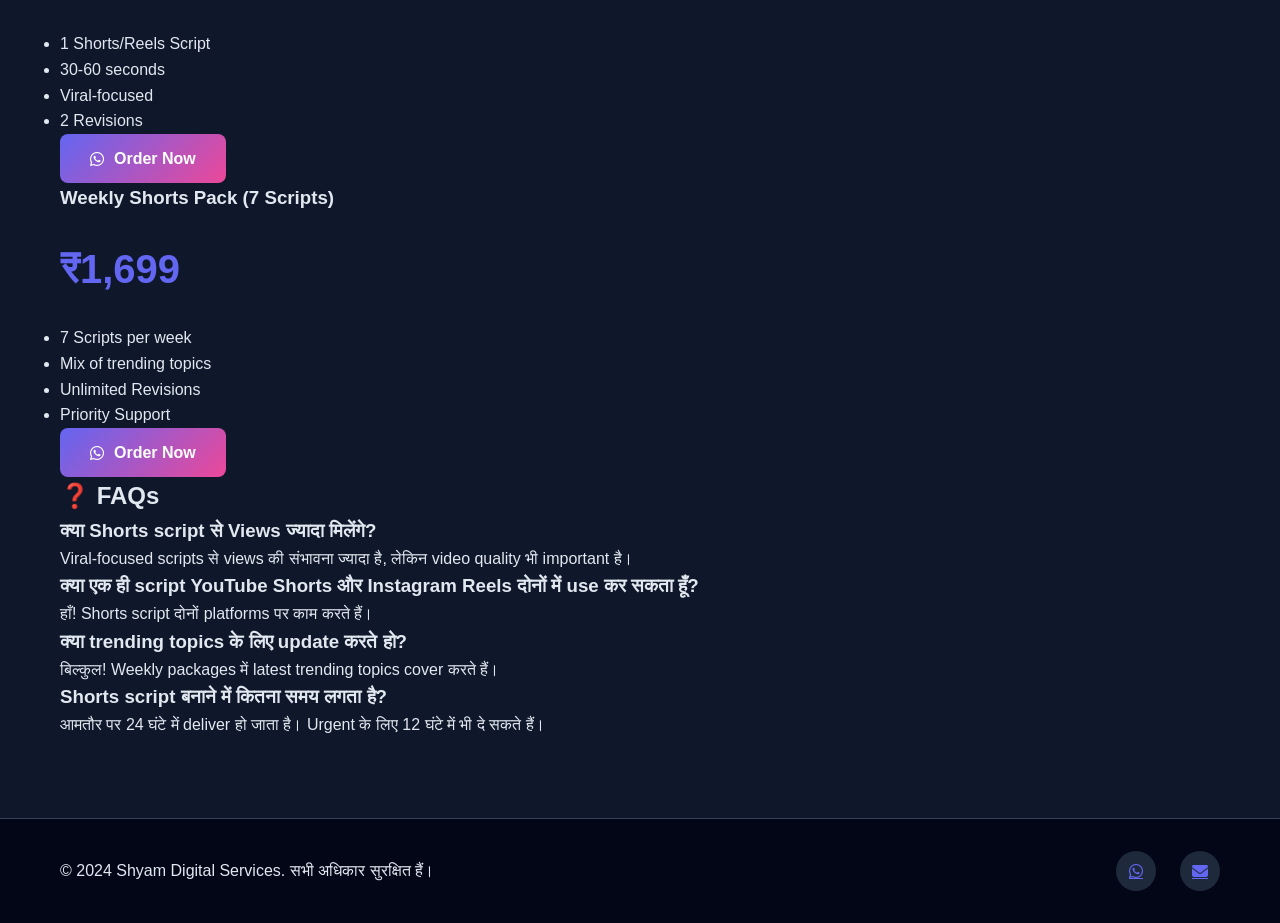
<file: shorts-script.html>
<!DOCTYPE html>
<html lang="hi">
<head>
    <meta charset="UTF-8">
    <meta name="viewport" content="width=device-width, initial-scale=1.0">
    <title>Shorts Script Writing - Shyam Digital Services</title>
    <link rel="stylesheet" href="styles.css">
    <link rel="stylesheet" href="https://cdnjs.cloudflare.com/ajax/libs/font-awesome/6.4.0/css/all.min.css">
</head>
<body>
    <!-- Navigation -->
    <nav class="navbar">
        <div class="container">
            <div class="logo">
                <i class="fas fa-rocket"></i>
                <span>Shyam Digital Services</span>
            </div>
            <ul class="nav-links">
                <li><a href="index.html#home">Home</a></li>
                <li><a href="index.html#services">Services</a></li>
                <li><a href="index.html#pricing">Pricing</a></li>
                <li><a href="index.html#contact">Contact</a></li>
            </ul>
            <div class="hamburger">
                <span></span>
                <span></span>
                <span></span>
            </div>
        </div>
    </nav>

    <!-- Service Details -->
    <section class="service-detail">
        <div class="container">
            <a href="index.html#services" class="back-btn"><i class="fas fa-arrow-left"></i> वापस जाएँ</a>
            
            <div class="service-header">
                <div class="service-icon-large">
                    <i class="fas fa-mobile-alt"></i>
                </div>
                <h1>Shorts Script Writing</h1>
                <p class="tagline">Viral-worthy scripts के लिए YouTube Shorts और Instagram Reels</p>
            </div>

            <div class="service-content">
                <div class="content-section">
                    <h2>🎬 क्या मिलता है?</h2>
                    <ul class="features-list">
                        <li><i class="fas fa-check"></i> Viral-worthy short scripts (30-60 seconds)</li>
                        <li><i class="fas fa-check"></i> Hook in first 3 seconds</li>
                        <li><i class="fas fa-check"></i> Trending topics और keywords</li>
                        <li><i class="fas fa-check"></i> YouTube Shorts और Instagram Reels के लिए optimized</li>
                        <li><i class="fas fa-check"></i> Engagement tips शामिल</li>
                        <li><i class="fas fa-check"></i> 2 revisions शामिल</li>
                    </ul>
                </div>

                <div class="content-section">
                    <h2>⚡ Shorts Script की विशेषताएँ</h2>
                    <div class="features-grid">
                        <div class="feature-card">
                            <i class="fas fa-bolt"></i>
                            <h3>तेज़ Hook</h3>
                            <p>पहले 3 सेकंड में viewers को पकड़ना होता है</p>
                        </div>
                        <div class="feature-card">
                            <i class="fas fa-fire"></i>
                            <h3>Viral Potential</h3>
                            <p>Trending topics और viral patterns का use</p>
                        </div>
                        <div class="feature-card">
                            <i class="fas fa-comments"></i>
                            <h3>High Engagement</h3>
                            <p>Comments, shares, और likes बढ़ाने के लिए</p>
                        </div>
                        <div class="feature-card">
                            <i class="fas fa-clock"></i>
                            <h3>Time-Efficient</h3>
                            <p>30-60 seconds में complete story बताना</p>
                        </div>
                    </div>
                </div>

                <div class="content-section">
                    <h2>📱 Shorts Script की Structure</h2>
                    <div class="script-structure">
                        <div class="structure-step">
                            <div class="step-num">0-3 सेकंड</div>
                            <h3>🚀 Hook</h3>
                            <p>सबसे important part - viewers को रोकना है</p>
                        </div>
                        <div class="structure-step">
                            <div class="step-num">3-15 सेकंड</div>
                            <h3>📖 Story/Content</h3>
                            <p>Main message को quickly tell करना</p>
                        </div>
                        <div class="structure-step">
                            <div class="step-num">15-25 सेकंड</div>
                            <h3>✨ Twist/Punchline</h3>
                            <p>Unexpected turn या funny moment</p>
                        </div>
                        <div class="structure-step">
                            <div class="step-num">25-30 सेकंड</div>
                            <h3>💥 CTA</h3>
                            <p>Like, comment, या follow के लिए ask करना</p>
                        </div>
                    </div>
                </div>

                <div class="content-section">
                    <h2>🎯 Shorts Script के विषय</h3>
                    <div class="topics-grid">
                        <div class="topic">Tips & Tricks</div>
                        <div class="topic">Motivation</div>
                        <div class="topic">Comedy</div>
                        <div class="topic">Educational</div>
                        <div class="topic">Trending Challenges</div>
                        <div class="topic">Behind-the-Scenes</div>
                        <div class="topic">Reactions</div>
                        <div class="topic">Q&A</div>
                    </div>
                </div>

                <div class="content-section">
                    <h2>💰 Pricing</h2>
                    <div class="pricing-detail">
                        <div class="price-box">
                            <h3>Single Short Script</h3>
                            <div class="price">₹299</div>
                            <ul>
                                <li>1 Shorts/Reels Script</li>
                                <li>30-60 seconds</li>
                                <li>Viral-focused</li>
                                <li>2 Revisions</li>
                            </ul>
                            <a href="https://wa.me/919870834308?text=नमस्ते! मुझे Shorts Script Writing सेवा चाहिए।" class="btn btn-primary" target="_blank">
                                <i class="fab fa-whatsapp"></i> Order Now
                            </a>
                        </div>
                        <div class="price-box featured">
                            <h3>Weekly Shorts Pack (7 Scripts)</h3>
                            <div class="price">₹1,699</div>
                            <ul>
                                <li>7 Scripts per week</li>
                                <li>Mix of trending topics</li>
                                <li>Unlimited Revisions</li>
                                <li>Priority Support</li>
                            </ul>
                            <a href="https://wa.me/919870834308?text=नमस्ते! मुझे Weekly Shorts Package चाहिए।" class="btn btn-primary" target="_blank">
                                <i class="fab fa-whatsapp"></i> Order Now
                            </a>
                        </div>
                    </div>
                </div>

                <div class="content-section">
                    <h2>❓ FAQs</h2>
                    <div class="faq">
                        <div class="faq-item">
                            <h3>क्या Shorts script से Views ज्यादा मिलेंगे?</h3>
                            <p>Viral-focused scripts से views की संभावना ज्यादा है, लेकिन video quality भी important है।</p>
                        </div>
                        <div class="faq-item">
                            <h3>क्या एक ही script YouTube Shorts और Instagram Reels दोनों में use कर सकता हूँ?</h3>
                            <p>हाँ! Shorts script दोनों platforms पर काम करते हैं।</p>
                        </div>
                        <div class="faq-item">
                            <h3>क्या trending topics के लिए update करते हो?</h3>
                            <p>बिल्कुल! Weekly packages में latest trending topics cover करते हैं।</p>
                        </div>
                        <div class="faq-item">
                            <h3>Shorts script बनाने में कितना समय लगता है?</h3>
                            <p>आमतौर पर 24 घंटे में deliver हो जाता है। Urgent के लिए 12 घंटे में भी दे सकते हैं।</p>
                        </div>
                    </div>
                </div>
            </div>
        </div>
    </section>

    <!-- Footer -->
    <footer class="footer">
        <div class="container">
            <p>&copy; 2024 Shyam Digital Services. सभी अधिकार सुरक्षित हैं।</p>
            <div class="social-links">
                <a href="https://wa.me/919870834308" target="_blank"><i class="fab fa-whatsapp"></i></a>
                <a href="mailto:skumar03101996@gmail.com"><i class="fas fa-envelope"></i></a>
            </div>
        </div>
    </footer>

    <script src="script.js"></script>
</body>
</html>
</file>
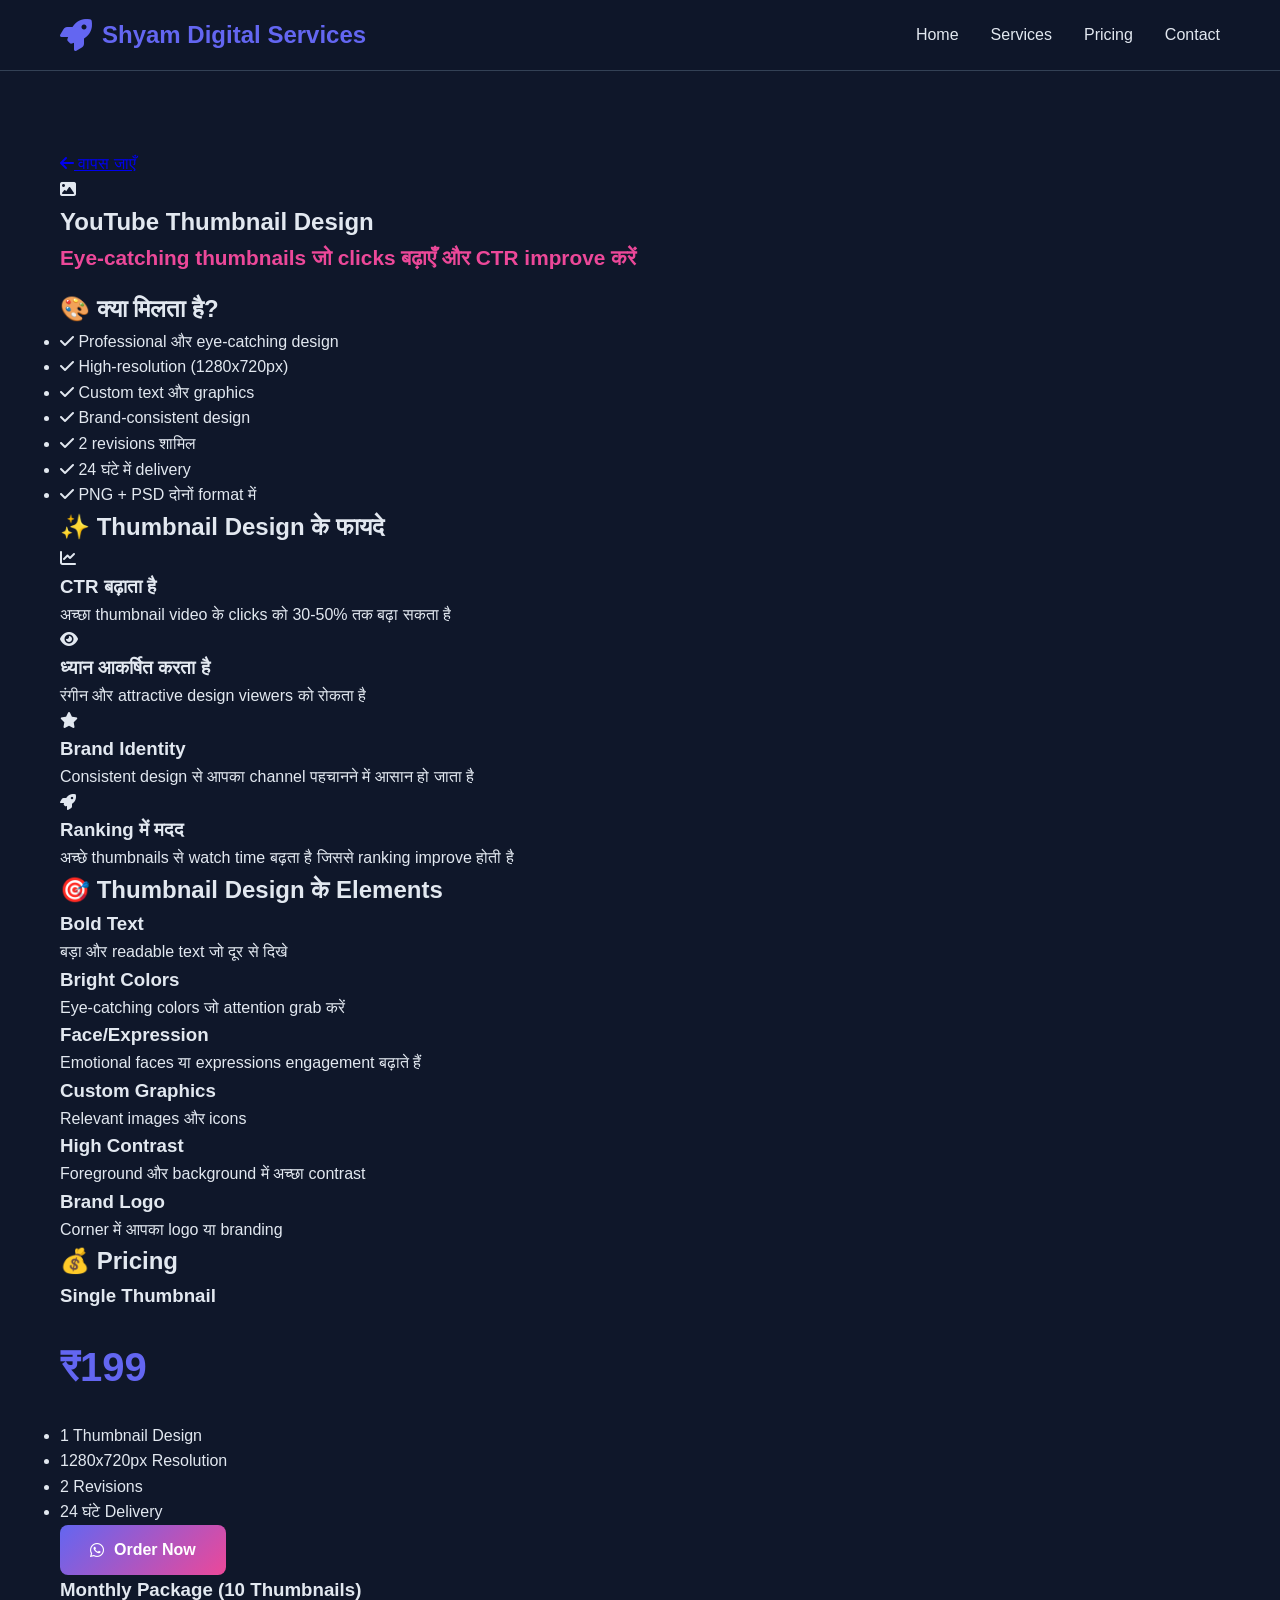
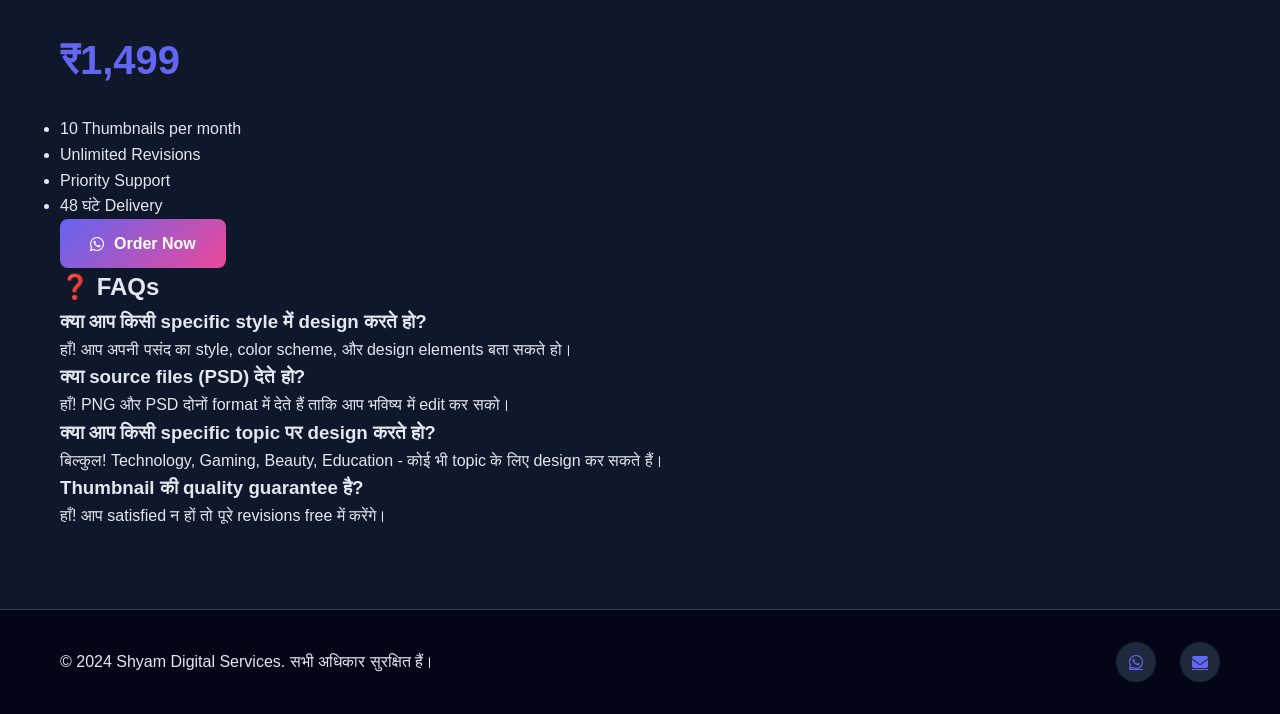
<file: thumbnail-design.html>
<!DOCTYPE html>
<html lang="hi">
<head>
    <meta charset="UTF-8">
    <meta name="viewport" content="width=device-width, initial-scale=1.0">
    <title>YouTube Thumbnail Design - Shyam Digital Services</title>
    <link rel="stylesheet" href="styles.css">
    <link rel="stylesheet" href="https://cdnjs.cloudflare.com/ajax/libs/font-awesome/6.4.0/css/all.min.css">
</head>
<body>
    <!-- Navigation -->
    <nav class="navbar">
        <div class="container">
            <div class="logo">
                <i class="fas fa-rocket"></i>
                <span>Shyam Digital Services</span>
            </div>
            <ul class="nav-links">
                <li><a href="index.html#home">Home</a></li>
                <li><a href="index.html#services">Services</a></li>
                <li><a href="index.html#pricing">Pricing</a></li>
                <li><a href="index.html#contact">Contact</a></li>
            </ul>
            <div class="hamburger">
                <span></span>
                <span></span>
                <span></span>
            </div>
        </div>
    </nav>

    <!-- Service Details -->
    <section class="service-detail">
        <div class="container">
            <a href="index.html#services" class="back-btn"><i class="fas fa-arrow-left"></i> वापस जाएँ</a>
            
            <div class="service-header">
                <div class="service-icon-large">
                    <i class="fas fa-image"></i>
                </div>
                <h1>YouTube Thumbnail Design</h1>
                <p class="tagline">Eye-catching thumbnails जो clicks बढ़ाएँ और CTR improve करें</p>
            </div>

            <div class="service-content">
                <div class="content-section">
                    <h2>🎨 क्या मिलता है?</h2>
                    <ul class="features-list">
                        <li><i class="fas fa-check"></i> Professional और eye-catching design</li>
                        <li><i class="fas fa-check"></i> High-resolution (1280x720px)</li>
                        <li><i class="fas fa-check"></i> Custom text और graphics</li>
                        <li><i class="fas fa-check"></i> Brand-consistent design</li>
                        <li><i class="fas fa-check"></i> 2 revisions शामिल</li>
                        <li><i class="fas fa-check"></i> 24 घंटे में delivery</li>
                        <li><i class="fas fa-check"></i> PNG + PSD दोनों format में</li>
                    </ul>
                </div>

                <div class="content-section">
                    <h2>✨ Thumbnail Design के फायदे</h2>
                    <div class="benefits-grid">
                        <div class="benefit-card">
                            <i class="fas fa-chart-line"></i>
                            <h3>CTR बढ़ाता है</h3>
                            <p>अच्छा thumbnail video के clicks को 30-50% तक बढ़ा सकता है</p>
                        </div>
                        <div class="benefit-card">
                            <i class="fas fa-eye"></i>
                            <h3>ध्यान आकर्षित करता है</h3>
                            <p>रंगीन और attractive design viewers को रोकता है</p>
                        </div>
                        <div class="benefit-card">
                            <i class="fas fa-star"></i>
                            <h3>Brand Identity</h3>
                            <p>Consistent design से आपका channel पहचानने में आसान हो जाता है</p>
                        </div>
                        <div class="benefit-card">
                            <i class="fas fa-rocket"></i>
                            <h3>Ranking में मदद</h3>
                            <p>अच्छे thumbnails से watch time बढ़ता है जिससे ranking improve होती है</p>
                        </div>
                    </div>
                </div>

                <div class="content-section">
                    <h2>🎯 Thumbnail Design के Elements</h2>
                    <div class="design-elements">
                        <div class="element">
                            <h3>Bold Text</h3>
                            <p>बड़ा और readable text जो दूर से दिखे</p>
                        </div>
                        <div class="element">
                            <h3>Bright Colors</h3>
                            <p>Eye-catching colors जो attention grab करें</p>
                        </div>
                        <div class="element">
                            <h3>Face/Expression</h3>
                            <p>Emotional faces या expressions engagement बढ़ाते हैं</p>
                        </div>
                        <div class="element">
                            <h3>Custom Graphics</h3>
                            <p>Relevant images और icons</p>
                        </div>
                        <div class="element">
                            <h3>High Contrast</h3>
                            <p>Foreground और background में अच्छा contrast</p>
                        </div>
                        <div class="element">
                            <h3>Brand Logo</h3>
                            <p>Corner में आपका logo या branding</p>
                        </div>
                    </div>
                </div>

                <div class="content-section">
                    <h2>💰 Pricing</h2>
                    <div class="pricing-detail">
                        <div class="price-box">
                            <h3>Single Thumbnail</h3>
                            <div class="price">₹199</div>
                            <ul>
                                <li>1 Thumbnail Design</li>
                                <li>1280x720px Resolution</li>
                                <li>2 Revisions</li>
                                <li>24 घंटे Delivery</li>
                            </ul>
                            <a href="https://wa.me/919870834308?text=नमस्ते! मुझे YouTube Thumbnail Design सेवा चाहिए।" class="btn btn-primary" target="_blank">
                                <i class="fab fa-whatsapp"></i> Order Now
                            </a>
                        </div>
                        <div class="price-box featured">
                            <h3>Monthly Package (10 Thumbnails)</h3>
                            <div class="price">₹1,499</div>
                            <ul>
                                <li>10 Thumbnails per month</li>
                                <li>Unlimited Revisions</li>
                                <li>Priority Support</li>
                                <li>48 घंटे Delivery</li>
                            </ul>
                            <a href="https://wa.me/919870834308?text=नमस्ते! मुझे Monthly Thumbnail Package चाहिए।" class="btn btn-primary" target="_blank">
                                <i class="fab fa-whatsapp"></i> Order Now
                            </a>
                        </div>
                    </div>
                </div>

                <div class="content-section">
                    <h2>❓ FAQs</h2>
                    <div class="faq">
                        <div class="faq-item">
                            <h3>क्या आप किसी specific style में design करते हो?</h3>
                            <p>हाँ! आप अपनी पसंद का style, color scheme, और design elements बता सकते हो।</p>
                        </div>
                        <div class="faq-item">
                            <h3>क्या source files (PSD) देते हो?</h3>
                            <p>हाँ! PNG और PSD दोनों format में देते हैं ताकि आप भविष्य में edit कर सको।</p>
                        </div>
                        <div class="faq-item">
                            <h3>क्या आप किसी specific topic पर design करते हो?</h3>
                            <p>बिल्कुल! Technology, Gaming, Beauty, Education - कोई भी topic के लिए design कर सकते हैं।</p>
                        </div>
                        <div class="faq-item">
                            <h3>Thumbnail की quality guarantee है?</h3>
                            <p>हाँ! आप satisfied न हों तो पूरे revisions free में करेंगे।</p>
                        </div>
                    </div>
                </div>
            </div>
        </div>
    </section>

    <!-- Footer -->
    <footer class="footer">
        <div class="container">
            <p>&copy; 2024 Shyam Digital Services. सभी अधिकार सुरक्षित हैं।</p>
            <div class="social-links">
                <a href="https://wa.me/919870834308" target="_blank"><i class="fab fa-whatsapp"></i></a>
                <a href="mailto:skumar03101996@gmail.com"><i class="fas fa-envelope"></i></a>
            </div>
        </div>
    </footer>

    <script src="script.js"></script>
</body>
</html>
</file>
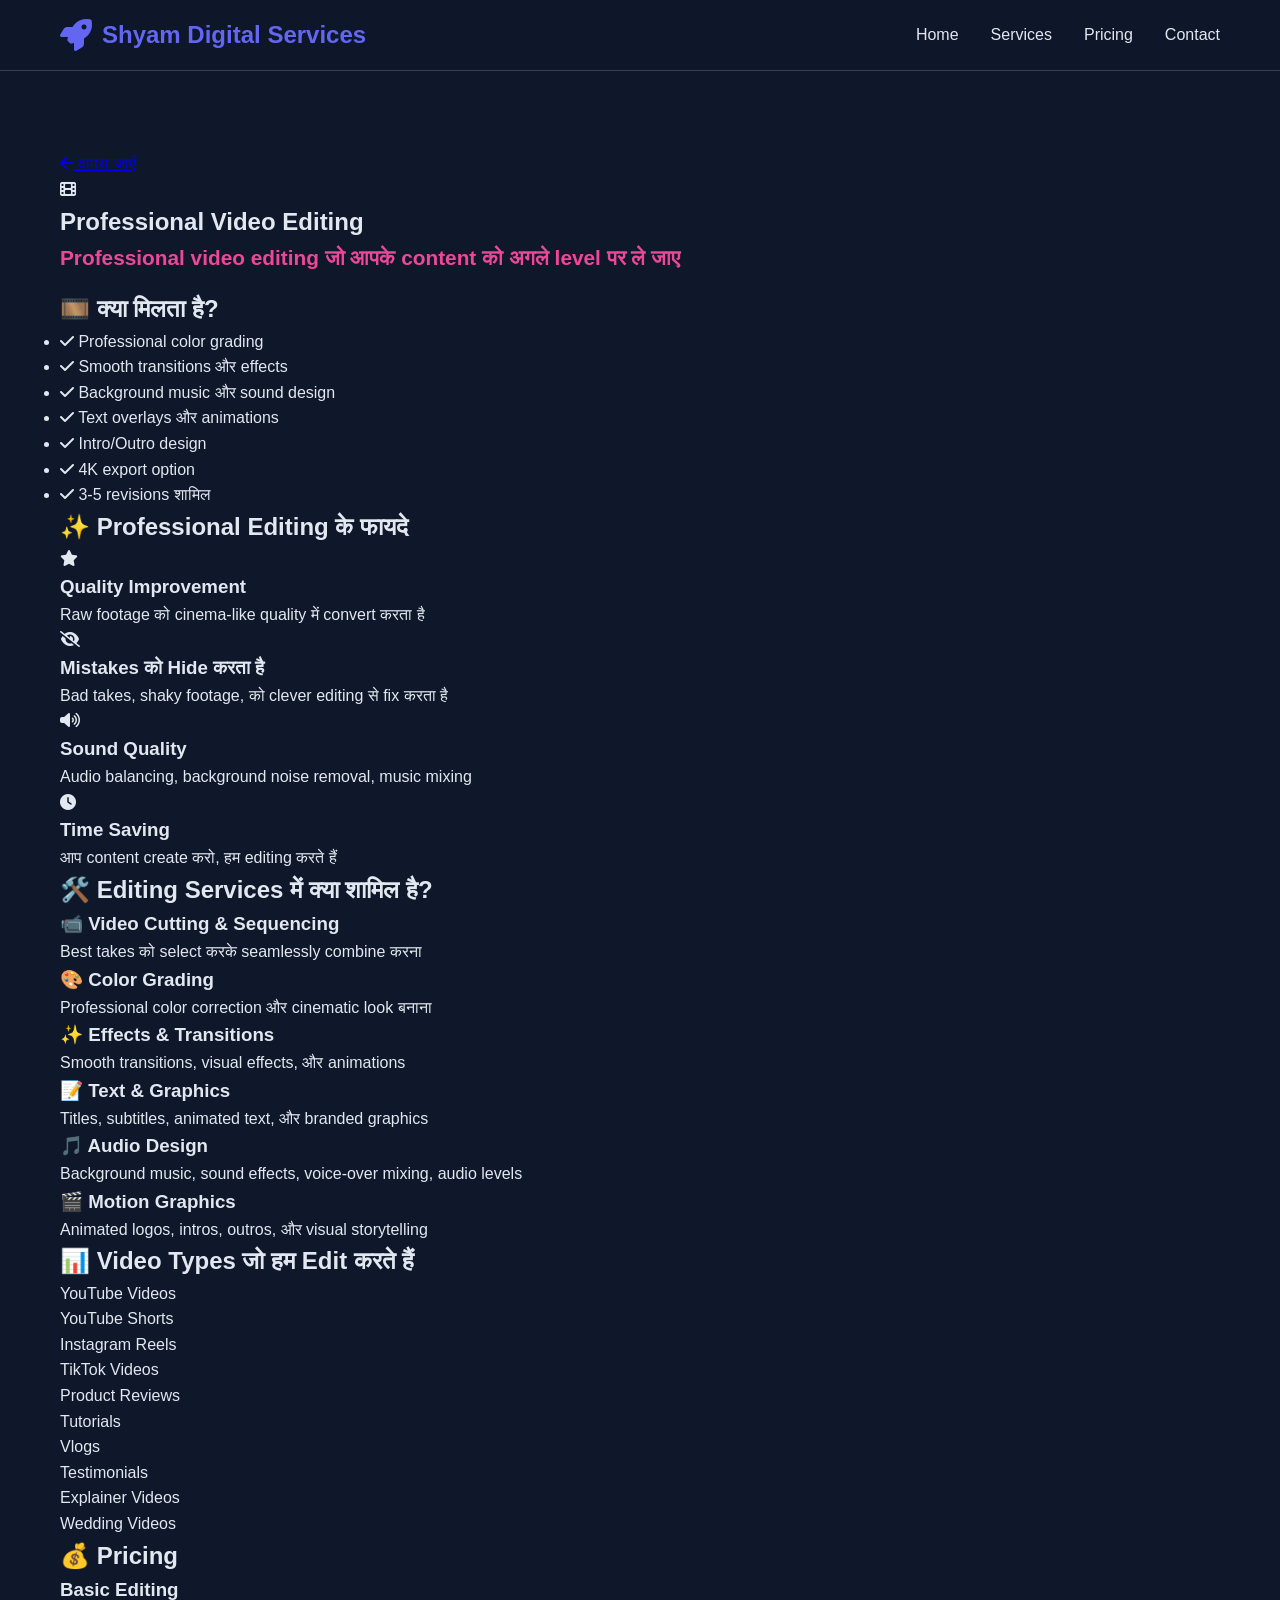
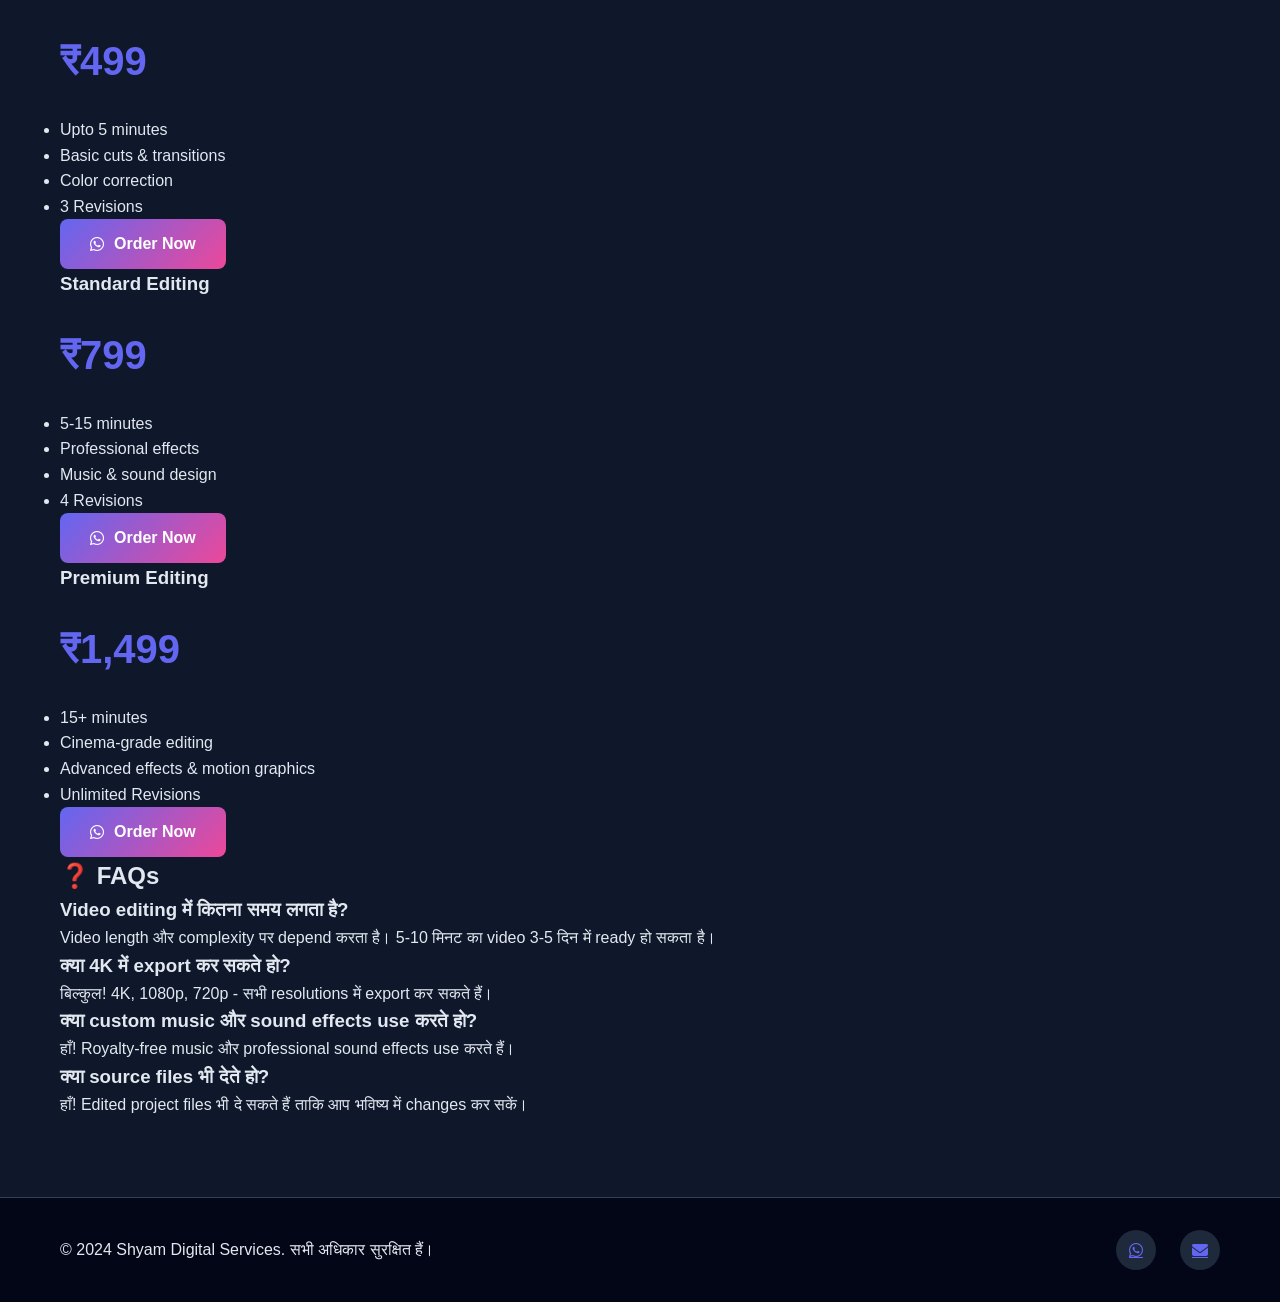
<file: video-editing.html>
<!DOCTYPE html>
<html lang="hi">
<head>
    <meta charset="UTF-8">
    <meta name="viewport" content="width=device-width, initial-scale=1.0">
    <title>Video Editing - Shyam Digital Services</title>
    <link rel="stylesheet" href="styles.css">
    <link rel="stylesheet" href="https://cdnjs.cloudflare.com/ajax/libs/font-awesome/6.4.0/css/all.min.css">
</head>
<body>
    <!-- Navigation -->
    <nav class="navbar">
        <div class="container">
            <div class="logo">
                <i class="fas fa-rocket"></i>
                <span>Shyam Digital Services</span>
            </div>
            <ul class="nav-links">
                <li><a href="index.html#home">Home</a></li>
                <li><a href="index.html#services">Services</a></li>
                <li><a href="index.html#pricing">Pricing</a></li>
                <li><a href="index.html#contact">Contact</a></li>
            </ul>
            <div class="hamburger">
                <span></span>
                <span></span>
                <span></span>
            </div>
        </div>
    </nav>

    <!-- Service Details -->
    <section class="service-detail">
        <div class="container">
            <a href="index.html#services" class="back-btn"><i class="fas fa-arrow-left"></i> वापस जाएँ</a>
            
            <div class="service-header">
                <div class="service-icon-large">
                    <i class="fas fa-film"></i>
                </div>
                <h1>Professional Video Editing</h1>
                <p class="tagline">Professional video editing जो आपके content को अगले level पर ले जाए</p>
            </div>

            <div class="service-content">
                <div class="content-section">
                    <h2>🎞️ क्या मिलता है?</h2>
                    <ul class="features-list">
                        <li><i class="fas fa-check"></i> Professional color grading</li>
                        <li><i class="fas fa-check"></i> Smooth transitions और effects</li>
                        <li><i class="fas fa-check"></i> Background music और sound design</li>
                        <li><i class="fas fa-check"></i> Text overlays और animations</li>
                        <li><i class="fas fa-check"></i> Intro/Outro design</li>
                        <li><i class="fas fa-check"></i> 4K export option</li>
                        <li><i class="fas fa-check"></i> 3-5 revisions शामिल</li>
                    </ul>
                </div>

                <div class="content-section">
                    <h2>✨ Professional Editing के फायदे</h2>
                    <div class="benefits-grid">
                        <div class="benefit-card">
                            <i class="fas fa-star"></i>
                            <h3>Quality Improvement</h3>
                            <p>Raw footage को cinema-like quality में convert करता है</p>
                        </div>
                        <div class="benefit-card">
                            <i class="fas fa-eye-slash"></i>
                            <h3>Mistakes को Hide करता है</h3>
                            <p>Bad takes, shaky footage, को clever editing से fix करता है</p>
                        </div>
                        <div class="benefit-card">
                            <i class="fas fa-volume-up"></i>
                            <h3>Sound Quality</h3>
                            <p>Audio balancing, background noise removal, music mixing</p>
                        </div>
                        <div class="benefit-card">
                            <i class="fas fa-clock"></i>
                            <h3>Time Saving</h3>
                            <p>आप content create करो, हम editing करते हैं</p>
                        </div>
                    </div>
                </div>

                <div class="content-section">
                    <h2>🛠️ Editing Services में क्या शामिल है?</h2>
                    <div class="editing-services">
                        <div class="service-item">
                            <h3>📹 Video Cutting & Sequencing</h3>
                            <p>Best takes को select करके seamlessly combine करना</p>
                        </div>
                        <div class="service-item">
                            <h3>🎨 Color Grading</h3>
                            <p>Professional color correction और cinematic look बनाना</p>
                        </div>
                        <div class="service-item">
                            <h3>✨ Effects & Transitions</h3>
                            <p>Smooth transitions, visual effects, और animations</p>
                        </div>
                        <div class="service-item">
                            <h3>📝 Text & Graphics</h3>
                            <p>Titles, subtitles, animated text, और branded graphics</p>
                        </div>
                        <div class="service-item">
                            <h3>🎵 Audio Design</h3>
                            <p>Background music, sound effects, voice-over mixing, audio levels</p>
                        </div>
                        <div class="service-item">
                            <h3>🎬 Motion Graphics</h3>
                            <p>Animated logos, intros, outros, और visual storytelling</p>
                        </div>
                    </div>
                </div>

                <div class="content-section">
                    <h2>📊 Video Types जो हम Edit करते हैं</h2>
                    <div class="video-types">
                        <div class="type-item">YouTube Videos</div>
                        <div class="type-item">YouTube Shorts</div>
                        <div class="type-item">Instagram Reels</div>
                        <div class="type-item">TikTok Videos</div>
                        <div class="type-item">Product Reviews</div>
                        <div class="type-item">Tutorials</div>
                        <div class="type-item">Vlogs</div>
                        <div class="type-item">Testimonials</div>
                        <div class="type-item">Explainer Videos</div>
                        <div class="type-item">Wedding Videos</div>
                    </div>
                </div>

                <div class="content-section">
                    <h2>💰 Pricing</h2>
                    <div class="pricing-detail">
                        <div class="price-box">
                            <h3>Basic Editing</h3>
                            <div class="price">₹499</div>
                            <ul>
                                <li>Upto 5 minutes</li>
                                <li>Basic cuts & transitions</li>
                                <li>Color correction</li>
                                <li>3 Revisions</li>
                            </ul>
                            <a href="https://wa.me/919870834308?text=नमस्ते! मुझे Video Editing सेवा चाहिए।" class="btn btn-primary" target="_blank">
                                <i class="fab fa-whatsapp"></i> Order Now
                            </a>
                        </div>
                        <div class="price-box">
                            <h3>Standard Editing</h3>
                            <div class="price">₹799</div>
                            <ul>
                                <li>5-15 minutes</li>
                                <li>Professional effects</li>
                                <li>Music & sound design</li>
                                <li>4 Revisions</li>
                            </ul>
                            <a href="https://wa.me/919870834308?text=नमस्ते! मुझे Professional Video Editing चाहिए।" class="btn btn-primary" target="_blank">
                                <i class="fab fa-whatsapp"></i> Order Now
                            </a>
                        </div>
                        <div class="price-box featured">
                            <h3>Premium Editing</h3>
                            <div class="price">₹1,499</div>
                            <ul>
                                <li>15+ minutes</li>
                                <li>Cinema-grade editing</li>
                                <li>Advanced effects & motion graphics</li>
                                <li>Unlimited Revisions</li>
                            </ul>
                            <a href="https://wa.me/919870834308?text=नमस्ते! मुझे Premium Video Editing चाहिए।" class="btn btn-primary" target="_blank">
                                <i class="fab fa-whatsapp"></i> Order Now
                            </a>
                        </div>
                    </div>
                </div>

                <div class="content-section">
                    <h2>❓ FAQs</h2>
                    <div class="faq">
                        <div class="faq-item">
                            <h3>Video editing में कितना समय लगता है?</h3>
                            <p>Video length और complexity पर depend करता है। 5-10 मिनट का video 3-5 दिन में ready हो सकता है।</p>
                        </div>
                        <div class="faq-item">
                            <h3>क्या 4K में export कर सकते हो?</h3>
                            <p>बिल्कुल! 4K, 1080p, 720p - सभी resolutions में export कर सकते हैं।</p>
                        </div>
                        <div class="faq-item">
                            <h3>क्या custom music और sound effects use करते हो?</h3>
                            <p>हाँ! Royalty-free music और professional sound effects use करते हैं।</p>
                        </div>
                        <div class="faq-item">
                            <h3>क्या source files भी देते हो?</h3>
                            <p>हाँ! Edited project files भी दे सकते हैं ताकि आप भविष्य में changes कर सकें।</p>
                        </div>
                    </div>
                </div>
            </div>
        </div>
    </section>

    <!-- Footer -->
    <footer class="footer">
        <div class="container">
            <p>&copy; 2024 Shyam Digital Services. सभी अधिकार सुरक्षित हैं।</p>
            <div class="social-links">
                <a href="https://wa.me/919870834308" target="_blank"><i class="fab fa-whatsapp"></i></a>
                <a href="mailto:skumar03101996@gmail.com"><i class="fas fa-envelope"></i></a>
            </div>
        </div>
    </footer>

    <script src="script.js"></script>
</body>
</html>
</file>
<file: styles.css>
:root {
    --primary-color: #6366f1;
    --secondary-color: #ec4899;
    --dark-bg: #0f172a;
    --darker-bg: #020617;
    --card-bg: #1e293b;
    --text-light: #e2e8f0;
    --text-muted: #94a3b8;
    --border-color: #334155;
    --success: #10b981;
    --warning: #f59e0b;
}

* {
    margin: 0;
    padding: 0;
    box-sizing: border-box;
}

html {
    scroll-behavior: smooth;
}

body {
    font-family: 'Segoe UI', Tahoma, Geneva, Verdana, sans-serif;
    background-color: var(--dark-bg);
    color: var(--text-light);
    line-height: 1.6;
}

.container {
    max-width: 1200px;
    margin: 0 auto;
    padding: 0 20px;
}

/* Navigation */
.navbar {
    background-color: rgba(15, 23, 42, 0.95);
    backdrop-filter: blur(10px);
    border-bottom: 1px solid var(--border-color);
    position: sticky;
    top: 0;
    z-index: 1000;
    animation: slideDown 0.5s ease-out;
}

@keyframes slideDown {
    from {
        transform: translateY(-100%);
        opacity: 0;
    }
    to {
        transform: translateY(0);
        opacity: 1;
    }
}

.navbar .container {
    display: flex;
    justify-content: space-between;
    align-items: center;
    padding: 1rem 20px;
}

.logo {
    display: flex;
    align-items: center;
    gap: 10px;
    font-size: 1.5rem;
    font-weight: bold;
    color: var(--primary-color);
}

.logo i {
    font-size: 2rem;
}

.nav-links {
    display: flex;
    list-style: none;
    gap: 2rem;
}

.nav-links a {
    color: var(--text-light);
    text-decoration: none;
    transition: color 0.3s ease;
    font-weight: 500;
}

.nav-links a:hover {
    color: var(--primary-color);
}

.hamburger {
    display: none;
    flex-direction: column;
    cursor: pointer;
}

.hamburger span {
    width: 25px;
    height: 3px;
    background-color: var(--text-light);
    margin: 5px 0;
    transition: 0.3s;
}

/* Hero Section */
.hero {
    min-height: 100vh;
    display: flex;
    align-items: center;
    position: relative;
    overflow: hidden;
    background: linear-gradient(135deg, var(--darker-bg) 0%, #1a1a2e 100%);
}

.stars {
    position: absolute;
    width: 100%;
    height: 100%;
    top: 0;
    left: 0;
    opacity: 0.3;
}

.hero-content {
    display: grid;
    grid-template-columns: 1fr 1fr;
    gap: 3rem;
    align-items: center;
    position: relative;
    z-index: 2;
}

.hero-text h1 {
    font-size: 3.5rem;
    line-height: 1.2;
    margin-bottom: 1rem;
    background: linear-gradient(135deg, var(--primary-color), var(--secondary-color));
    -webkit-background-clip: text;
    -webkit-text-fill-color: transparent;
    background-clip: text;
}

.tagline {
    font-size: 1.3rem;
    color: var(--secondary-color);
    margin-bottom: 1rem;
    font-weight: 600;
}

.description {
    font-size: 1.1rem;
    color: var(--text-muted);
    margin-bottom: 2rem;
}

.hero-buttons {
    display: flex;
    gap: 1.5rem;
    flex-wrap: wrap;
}

.btn {
    padding: 12px 30px;
    border-radius: 8px;
    font-size: 1rem;
    font-weight: 600;
    cursor: pointer;
    border: none;
    text-decoration: none;
    display: inline-flex;
    align-items: center;
    gap: 10px;
    transition: all 0.3s ease;
}

.btn-primary {
    background: linear-gradient(135deg, var(--primary-color), var(--secondary-color));
    color: white;
}

.btn-primary:hover {
    transform: translateY(-2px);
    box-shadow: 0 10px 25px rgba(99, 102, 241, 0.3);
}

.btn-secondary {
    background-color: var(--card-bg);
    color: var(--text-light);
    border: 2px solid var(--primary-color);
}

.btn-secondary:hover {
    background-color: var(--primary-color);
    color: white;
}

/* Floating Cards */
.hero-image {
    position: relative;
    height: 400px;
}

.floating-card {
    position: absolute;
    background-color: var(--card-bg);
    border: 1px solid var(--border-color);
    padding: 20px;
    border-radius: 12px;
    text-align: center;
    animation: float 3s ease-in-out infinite;
}

.card-1 {
    top: 20px;
    left: 20px;
    animation-delay: 0s;
}

.card-2 {
    top: 150px;
    right: 30px;
    animation-delay: 0.5s;
}

.card-3 {
    bottom: 30px;
    left: 50px;
    animation-delay: 1s;
}

.floating-card i {
    font-size: 2rem;
    color: var(--primary-color);
    margin-bottom: 10px;
}

.floating-card p {
    font-size: 0.9rem;
    color: var(--text-muted);
}

@keyframes float {
    0%, 100% {
        transform: translateY(0px);
    }
    50% {
        transform: translateY(-20px);
    }
}

@keyframes fade-in {
    from {
        opacity: 0;
        transform: translateY(20px);
    }
    to {
        opacity: 1;
        transform: translateY(0);
    }
}

.fade-in {
    animation: fade-in 0.8s ease-out forwards;
    opacity: 0;
}

/* Section Styles */
section {
    padding: 80px 0;
}

.section-title {
    font-size: 2.5rem;
    text-align: center;
    margin-bottom: 3rem;
    background: linear-gradient(135deg, var(--primary-color), var(--secondary-color));
    -webkit-background-clip: text;
    -webkit-text-fill-color: transparent;
    background-clip: text;
}

/* About Section */
.about {
    background-color: var(--card-bg);
}

.about-content {
    display: grid;
    grid-template-columns: 1fr 1fr;
    gap: 3rem;
    align-items: center;
}

.about-text p {
    font-size: 1.1rem;
    color: var(--text-muted);
    margin-bottom: 1.5rem;
}

.why-choose h3 {
    font-size: 1.5rem;
    margin-bottom: 1.5rem;
}

.why-choose ul {
    list-style: none;
}

.why-choose li {
    display: flex;
    align-items: center;
    gap: 15px;
    margin-bottom: 1rem;
    font-size: 1.1rem;
}

.why-choose i {
    color: var(--success);
    font-size: 1.5rem;
}

/* Services Section */
.services {
    background-color: var(--dark-bg);
}

.services-grid {
    display: grid;
    grid-template-columns: repeat(auto-fit, minmax(320px, 1fr));
    gap: 2rem;
}

.service-card {
    background-color: var(--card-bg);
    padding: 2rem;
    border-radius: 12px;
    border: 1px solid var(--border-color);
    text-align: center;
    transition: all 0.3s ease;
    cursor: pointer;
}

.service-card:hover {
    transform: translateY(-10px);
    border-color: var(--primary-color);
    box-shadow: 0 15px 40px rgba(99, 102, 241, 0.2);
}

.service-icon {
    width: 80px;
    height: 80px;
    margin: 0 auto 1.5rem;
    background: linear-gradient(135deg, var(--primary-color), var(--secondary-color));
    border-radius: 50%;
    display: flex;
    align-items: center;
    justify-content: center;
    font-size: 2rem;
    color: white;
}

.service-card h3 {
    font-size: 1.3rem;
    margin-bottom: 1rem;
}

.service-card p {
    color: var(--text-muted);
}

/* Pricing Section */
.pricing {
    background-color: var(--card-bg);
}

.pricing-grid {
    display: grid;
    grid-template-columns: repeat(auto-fit, minmax(280px, 1fr));
    gap: 2rem;
}

.pricing-card {
    background-color: var(--dark-bg);
    padding: 2rem;
    border-radius: 12px;
    border: 1px solid var(--border-color);
    text-align: center;
    transition: all 0.3s ease;
    position: relative;
}

.pricing-card:hover {
    transform: translateY(-10px);
    box-shadow: 0 15px 40px rgba(99, 102, 241, 0.2);
}

.pricing-card.featured {
    border-color: var(--primary-color);
    transform: scale(1.05);
}

.badge {
    position: absolute;
    top: -12px;
    left: 50%;
    transform: translateX(-50%);
    background: linear-gradient(135deg, var(--primary-color), var(--secondary-color));
    color: white;
    padding: 6px 15px;
    border-radius: 20px;
    font-size: 0.8rem;
    font-weight: bold;
}

.pricing-card h3 {
    font-size: 1.3rem;
    margin-bottom: 1rem;
}

.price {
    font-size: 2.5rem;
    color: var(--primary-color);
    margin: 1.5rem 0;
    font-weight: bold;
}

.pricing-card ul {
    list-style: none;
    margin: 1.5rem 0;
}

.pricing-card li {
    padding: 0.8rem 0;
    color: var(--text-muted);
    border-bottom: 1px solid var(--border-color);
}

.pricing-card li:last-child {
    border-bottom: none;
}

/* Portfolio Section */
.portfolio {
    background-color: var(--dark-bg);
}

.portfolio-grid {
    display: grid;
    grid-template-columns: repeat(auto-fit, minmax(300px, 1fr));
    gap: 1.5rem;
}

.portfolio-item {
    position: relative;
    border-radius: 12px;
    overflow: hidden;
    cursor: pointer;
    background-color: var(--card-bg);
}

.portfolio-item img {
    width: 100%;
    height: 250px;
    object-fit: cover;
    transition: transform 0.3s ease;
}

.portfolio-item:hover img {
    transform: scale(1.1);
}

.portfolio-overlay {
    position: absolute;
    bottom: 0;
    left: 0;
    right: 0;
    background: linear-gradient(to top, rgba(0,0,0,0.9), transparent);
    padding: 2rem 1.5rem 1.5rem;
    transform: translateY(100%);
    transition: transform 0.3s ease;
}

.portfolio-item:hover .portfolio-overlay {
    transform: translateY(0);
}

.portfolio-overlay h4 {
    color: var(--primary-color);
    margin-bottom: 0.5rem;
}

.portfolio-overlay p {
    color: var(--text-muted);
    font-size: 0.9rem;
}

/* Contact Section */
.contact {
    background-color: var(--card-bg);
}

.contact-content {
    display: grid;
    grid-template-columns: 1fr 1fr;
    gap: 3rem;
}

.contact-info {
    display: grid;
    gap: 2rem;
}

.contact-card {
    background-color: var(--dark-bg);
    padding: 2rem;
    border-radius: 12px;
    border: 1px solid var(--border-color);
    text-align: center;
}

.contact-card i {
    font-size: 2.5rem;
    color: var(--primary-color);
    margin-bottom: 1rem;
}

.contact-card h3 {
    margin-bottom: 0.5rem;
}

.contact-card a,
.contact-card p {
    color: var(--text-muted);
    text-decoration: none;
}

.contact-card a:hover {
    color: var(--primary-color);
}

/* Contact Form */
.contact-form {
    background-color: var(--dark-bg);
    padding: 2rem;
    border-radius: 12px;
    border: 1px solid var(--border-color);
}

.form-group {
    margin-bottom: 1.5rem;
}

.form-group input,
.form-group select,
.form-group textarea {
    width: 100%;
    padding: 12px;
    background-color: var(--card-bg);
    border: 1px solid var(--border-color);
    border-radius: 8px;
    color: var(--text-light);
    font-family: inherit;
    font-size: 1rem;
    transition: all 0.3s ease;
}

.form-group input:focus,
.form-group select:focus,
.form-group textarea:focus {
    outline: none;
    border-color: var(--primary-color);
    box-shadow: 0 0 0 3px rgba(99, 102, 241, 0.1);
}

.form-group textarea {
    resize: vertical;
}

/* Footer */
.footer {
    background-color: var(--darker-bg);
    padding: 2rem 0;
    border-top: 1px solid var(--border-color);
    text-align: center;
}

.footer .container {
    display: flex;
    justify-content: space-between;
    align-items: center;
}

.social-links {
    display: flex;
    gap: 1.5rem;
}

.social-links a {
    width: 40px;
    height: 40px;
    background-color: var(--card-bg);
    border-radius: 50%;
    display: flex;
    align-items: center;
    justify-content: center;
    color: var(--primary-color);
    transition: all 0.3s ease;
}

.social-links a:hover {
    background-color: var(--primary-color);
    color: white;
}

/* Responsive Design */
@media (max-width: 768px) {
    .nav-links {
        display: none;
    }

    .hamburger {
        display: flex;
    }

    .hero-content {
        grid-template-columns: 1fr;
    }

    .hero-text h1 {
        font-size: 2.5rem;
    }

    .hero-image {
        display: none;
    }

    .about-content,
    .contact-content {
        grid-template-columns: 1fr;
    }

    .footer .container {
        flex-direction: column;
        gap: 1rem;
    }

    .section-title {
        font-size: 2rem;
    }

    .services-grid,
    .pricing-grid,
    .portfolio-grid {
        grid-template-columns: 1fr;
    }

    .pricing-card.featured {
        transform: scale(1);
    }
}

@media (max-width: 480px) {
    .hero-text h1 {
        font-size: 2rem;
    }

    .tagline {
        font-size: 1.1rem;
    }

    .hero-buttons {
        flex-direction: column;
    }

    .btn {
        width: 100%;
        justify-content: center;
    }

    .navbar .container {
        padding: 1rem 10px;
    }

    .logo span {
        display: none;
    }
}
</file>
